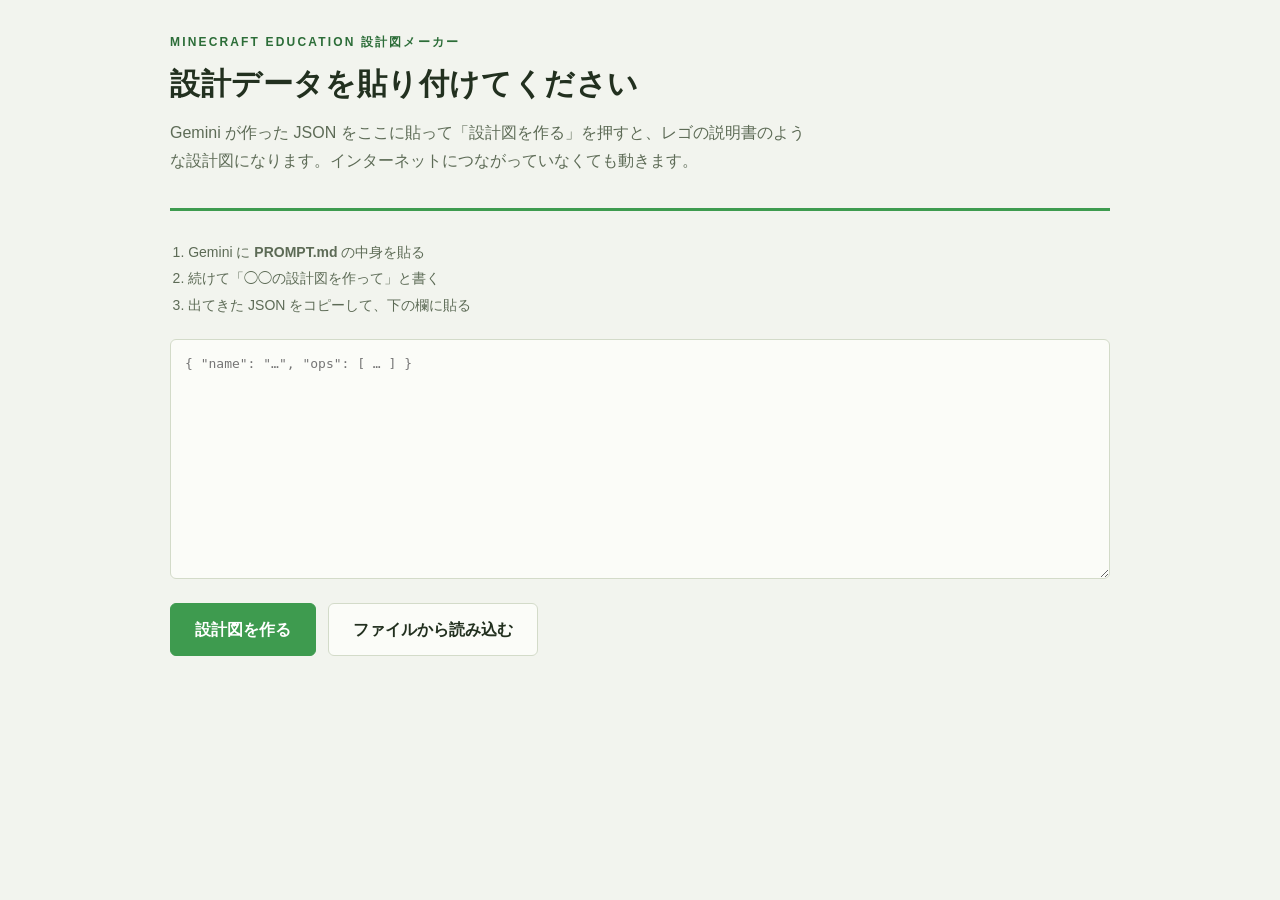
<file: minecraft_education/gemini/viewer.html>
<!doctype html>
<html lang="ja">
<head>
<meta charset="utf-8">
<meta name="viewport" content="width=device-width, initial-scale=1">
<title>マイクラ設計図メーカー</title>
</head>
<body>

<!-- ============================================================
     ▼▼▼ ここだけ書き換える ▼▼▼
     Gemini が作った設計データ（JSON）を、下の { } の中に貼り付けます。
     null のままでも大丈夫です。その場合は画面の貼り付け欄が使えます。
     ============================================================ -->
<script>
var DESIGN = null;
</script>
<!-- ▲▲▲ 書き換えるのはここまで ▲▲▲ -->


<!-- ============================================================
     ここから下は設計図を描くプログラムです。さわらないでください。
     ============================================================ -->
<script>
/* ===========================================================================
 * マイクラ設計図レンダラ (JavaScript版) — Gemini プロンプト同梱用テンプレート
 *
 * このファイルは blueprint/palette.py + model.py + render.py の完全な移植。
 * Gemini は「このコードを一字一句そのままコピー」し、DESIGN（設計データ）だけを書く。
 * 図の正しさ・見た目・検品はすべてこの決定的コードが保証する。
 *
 * 使い方（HTML内）:
 *   <script> ...このファイルの中身... <\/script>
 *   <script>
 *     const DESIGN = { name:"...", description:"...", ops:[...], notes:[...],
 *                      layer_notes:{ } };
 *     MinecraftBlueprint.mount(DESIGN);
 *   <\/script>
 *
 * 座標: x=西→東, z=北→南(図では上が北), y=段(0が最下段)
 * =========================================================================== */
(function (global) {
  "use strict";

  /* ------------------------------------------------------------------ palette
   * palette.py の BLOCKS と完全に同じ（色・記号・日本語名・Bedrock ID・MakeCode名）
   */
  var BLOCKS = {
    grass: { name_ja: "草ブロック", bedrock_id: "grass_block", makecode: "GRASS", color: "#6FA83C", symbol: "草", side_color: "#8A5A33" },
    dirt: { name_ja: "土", bedrock_id: "dirt", makecode: "DIRT", color: "#8A5A33", symbol: "土" },
    stone: { name_ja: "石", bedrock_id: "stone", makecode: "STONE", color: "#8F8F8F", symbol: "石" },
    cobblestone: { name_ja: "丸石", bedrock_id: "cobblestone", makecode: "COBBLESTONE", color: "#767B76", symbol: "丸" },
    stone_bricks: { name_ja: "石レンガ", bedrock_id: "stone_bricks", makecode: "STONE_BRICKS", color: "#A2A6A2", symbol: "煉" },
    oak_planks: { name_ja: "オークの板材", bedrock_id: "oak_planks", makecode: "PLANKS_OAK", color: "#BC9458", symbol: "板", flammable: true },
    spruce_planks: { name_ja: "トウヒの板材", bedrock_id: "spruce_planks", makecode: "PLANKS_SPRUCE", color: "#7A5732", symbol: "ト", flammable: true },
    oak_log: { name_ja: "オークの原木", bedrock_id: "oak_log", makecode: "LOG_OAK", color: "#B0895A", symbol: "原", flammable: true, side_color: "#66492A" },
    glass: { name_ja: "ガラス", bedrock_id: "glass", makecode: "GLASS", color: "#C4E4EA", symbol: "ガ", transparent: true },
    brick: { name_ja: "レンガ", bedrock_id: "brick_block", makecode: "BRICKS", color: "#9E4F3B", symbol: "赤" },
    sandstone: { name_ja: "砂岩", bedrock_id: "sandstone", makecode: "SANDSTONE", color: "#DECFA0", symbol: "砂" },
    quartz: { name_ja: "クォーツブロック", bedrock_id: "quartz_block", makecode: "BLOCK_OF_QUARTZ", color: "#EDE8E0", symbol: "白" },
    wool_white: { name_ja: "白の羊毛", bedrock_id: "white_wool", makecode: "WOOL", color: "#F2F2F2", symbol: "毛", flammable: true },
    wool_red: { name_ja: "赤の羊毛", bedrock_id: "red_wool", makecode: "RED_WOOL", color: "#C43B3B", symbol: "紅", flammable: true },
    wool_blue: { name_ja: "青の羊毛", bedrock_id: "blue_wool", makecode: "BLUE_WOOL", color: "#3B58C4", symbol: "青", flammable: true },
    glowstone: { name_ja: "グロウストーン", bedrock_id: "glowstone", makecode: "GLOWSTONE", color: "#F2D06B", symbol: "光" },
    mossy_stone_bricks: { name_ja: "苔むした石レンガ", bedrock_id: "mossy_stone_bricks", makecode: "MOSSY_STONE_BRICKS", color: "#7B8F6B", symbol: "苔" },
    chiseled_stone_bricks: { name_ja: "模様入りの石レンガ", bedrock_id: "chiseled_stone_bricks", makecode: "CHISELED_STONE_BRICKS", color: "#ABAFAB", symbol: "彫" },
    lava: { name_ja: "溶岩", bedrock_id: "lava", makecode: "LAVA", color: "#F26B1D", symbol: "溶", transparent: true },
    water: { name_ja: "水", bedrock_id: "water", makecode: "WATER", color: "#3E68C4", symbol: "水", transparent: true },
    oak_stairs: { name_ja: "オークの階段", bedrock_id: "oak_stairs", makecode: "OAK_WOOD_STAIRS", color: "#B08A50", symbol: "階", transparent: true, orientable: true, shape: "stairs", flammable: true },
    stone_brick_stairs: { name_ja: "石レンガの階段", bedrock_id: "stone_brick_stairs", makecode: "STONE_BRICK_STAIRS", color: "#9A9E9A", symbol: "段", transparent: true, orientable: true, shape: "stairs" },
    cobblestone_stairs: { name_ja: "丸石の階段", bedrock_id: "stone_stairs", makecode: "COBBLESTONE_STAIRS", color: "#6E736E", symbol: "坂", transparent: true, orientable: true, shape: "stairs" },
    oak_slab: { name_ja: "オークのハーフブロック", bedrock_id: "oak_slab", makecode: "OAK_WOOD_SLAB", color: "#C69C60", symbol: "半", transparent: true, shape: "slab", flammable: true },
    stone_brick_slab: { name_ja: "石レンガのハーフブロック", bedrock_id: "stone_brick_slab", makecode: "STONE_SLAB", makecode_approx: true, color: "#ACB0AC", symbol: "平", transparent: true, shape: "slab" },
    oak_fence: { name_ja: "オークのフェンス", bedrock_id: "oak_fence", makecode: "OAK_FENCE", color: "#A17C46", symbol: "柵", transparent: true, shape: "thin", flammable: true },
    oak_fence_gate: { name_ja: "オークのフェンスゲート", bedrock_id: "fence_gate", makecode: "OAK_FENCE_GATE", color: "#B98E4F", symbol: "門", transparent: true, orientable: true, shape: "thin", marker: true, flammable: true },
    oak_trapdoor: { name_ja: "オークのトラップドア", bedrock_id: "trapdoor", makecode: "WOODEN_TRAPDOOR", color: "#A8813F", symbol: "蓋", transparent: true, orientable: true, shape: "thin", marker: true },
    iron_bars: { name_ja: "鉄格子", bedrock_id: "iron_bars", makecode: "IRON_BARS", color: "#8E9296", symbol: "格", transparent: true, shape: "thin" },
    glass_pane: { name_ja: "板ガラス", bedrock_id: "glass_pane", makecode: "GLASS_PANE", color: "#D4EAEF", symbol: "窓", transparent: true, shape: "thin" },
    cobblestone_wall: { name_ja: "丸石の塀", bedrock_id: "cobblestone_wall", makecode: "COBBLESTONE_WALL", color: "#6A6F6A", symbol: "塀", transparent: true, shape: "thin" },
    ladder: { name_ja: "はしご", bedrock_id: "ladder", makecode: "LADDER", color: "#9C7A45", symbol: "梯", transparent: true, orientable: true, shape: "thin", marker: true, updown: true },
    carpet_red: { name_ja: "赤いカーペット", bedrock_id: "red_carpet", makecode: "RED_CARPET", color: "#B03A3A", symbol: "絨", transparent: true, shape: "flat", flammable: true },
    lantern: { name_ja: "ランタン", bedrock_id: "lantern", makecode: "TORCH", makecode_approx: true, color: "#E8A93C", symbol: "提", transparent: true, shape: "thin", marker: true },
    sea_lantern: { name_ja: "シーランタン", bedrock_id: "sea_lantern", makecode: "SEA_LANTERN", color: "#B8D6CE", symbol: "海" },
    bookshelf: { name_ja: "本棚", bedrock_id: "bookshelf", makecode: "BOOKSHELF", color: "#8A6A3E", symbol: "本", flammable: true },
    crafting_table: { name_ja: "作業台", bedrock_id: "crafting_table", makecode: "CRAFTING_TABLE", color: "#8B6239", symbol: "作" },
    chest: { name_ja: "チェスト", bedrock_id: "chest", makecode: "CHEST", color: "#A57C3C", symbol: "箱", transparent: true, orientable: true, marker: true },
    oak_leaves: { name_ja: "オークの葉", bedrock_id: "oak_leaves", makecode: "LEAVES_OAK", color: "#4E8B3A", symbol: "葉", transparent: true, flammable: true },
    flower_poppy: { name_ja: "ポピー（赤い花）", bedrock_id: "poppy", makecode: "POPPY", color: "#CE4040", symbol: "花", transparent: true, shape: "flat", marker: true, flammable: true },
    flower_dandelion: { name_ja: "タンポポ（黄色い花）", bedrock_id: "dandelion", makecode: "YELLOW_FLOWER", color: "#E3C93F", symbol: "菊", transparent: true, shape: "flat", marker: true, flammable: true },
    wool_yellow: { name_ja: "黄色の羊毛", bedrock_id: "yellow_wool", makecode: "YELLOW_WOOL", color: "#D8C13A", symbol: "黄", flammable: true },
    wool_green: { name_ja: "緑の羊毛", bedrock_id: "green_wool", makecode: "GREEN_WOOL", color: "#4E7A32", symbol: "緑", flammable: true },
    wool_black: { name_ja: "黒の羊毛", bedrock_id: "black_wool", makecode: "BLACK_WOOL", color: "#2B2B2E", symbol: "黒", flammable: true },
    tnt: { name_ja: "TNT", bedrock_id: "tnt", makecode: "TNT", color: "#D9472B", symbol: "爆", flammable: true },
    redstone_block: { name_ja: "レッドストーンブロック", bedrock_id: "redstone_block", makecode: "REDSTONE_BLOCK", color: "#8E1616", symbol: "動", redstone: true },
    sticky_piston: { name_ja: "粘着ピストン", bedrock_id: "sticky_piston", makecode: "STICKY_PISTON", color: "#8AA05A", symbol: "押", orientable: true, marker: true, piston: true, redstone: true, updown: true },
    redstone_wire: { name_ja: "レッドストーンダスト", bedrock_id: "redstone_wire", makecode: "REDSTONE_WIRE", color: "#E03A2A", symbol: "線", marker: true, redstone: true },
    redstone_torch: { name_ja: "レッドストーントーチ", bedrock_id: "redstone_torch", makecode: "REDSTONE_TORCH", color: "#C22F1E", symbol: "信", marker: true, redstone: true },
    stone_pressure_plate: { name_ja: "石の感圧板", bedrock_id: "stone_pressure_plate", makecode: "STONE_PRESSURE_PLATE", color: "#B8B8B8", symbol: "踏", marker: true, redstone: true },
    lever: { name_ja: "レバー", bedrock_id: "lever", makecode: "LEVER", color: "#8B7355", symbol: "柄", marker: true, redstone: true },
    hopper: { name_ja: "ホッパー", bedrock_id: "hopper", makecode: "HOPPER", color: "#4A4E52", symbol: "漏", transparent: true, orientable: true, marker: true, redstone: true, updown: true },
    dispenser: { name_ja: "ディスペンサー（発射装置）", bedrock_id: "dispenser", makecode: "DISPENSER", color: "#6E6E6E", symbol: "発", orientable: true, marker: true, redstone: true, updown: true },
    dropper: { name_ja: "ドロッパー", bedrock_id: "dropper", makecode: "DROPPER", color: "#767676", symbol: "落", orientable: true, marker: true, redstone: true, updown: true },
    comparator: { name_ja: "レッドストーンコンパレーター", bedrock_id: "unpowered_comparator", makecode: "COMPARATOR", color: "#C9C4BE", symbol: "比", transparent: true, orientable: true, marker: true, redstone: true },
    repeater: { name_ja: "レッドストーンリピーター（反復装置）", bedrock_id: "unpowered_repeater", makecode: "REPEATER", color: "#B9B4AE", symbol: "反", transparent: true, orientable: true, marker: true, redstone: true },
    observer: { name_ja: "オブザーバー（観察者）", bedrock_id: "observer", makecode: "OBSERVER", color: "#5A5A5A", symbol: "観", orientable: true, marker: true, redstone: true, updown: true },
    sign: { name_ja: "看板", bedrock_id: "standing_sign", makecode: "OAK_SIGN", color: "#B08D55", symbol: "札", transparent: true, orientable: true, shape: "thin", marker: true },
    torch: { name_ja: "たいまつ", bedrock_id: "torch", makecode: "TORCH", color: "#F5A623", symbol: "灯", marker: true },
    door: { name_ja: "オークのドア", bedrock_id: "wooden_door", makecode: "OAK_DOOR", color: "#C98A3F", symbol: "戸", marker: true }
  };

  // パレット外キーが来ても描画は止めず、目立つ色で描いて検品で報告する。
  var UNKNOWN_BLOCK = {
    name_ja: "未定義ブロック", bedrock_id: "?", makecode: "?",
    color: "#FF00FF", symbol: "?", unknown: true
  };

  function block(key) {
    return Object.prototype.hasOwnProperty.call(BLOCKS, key) ? BLOCKS[key] : UNKNOWN_BLOCK;
  }

  function clamp(v) {
    v = Math.trunc(v);
    return Math.max(0, Math.min(255, v));
  }

  function hex2(v) {
    var s = v.toString(16);
    return s.length < 2 ? "0" + s : s;
  }

  /** 立体図の面の陰影用。factor >1 で明るく、<1 で暗く。 */
  function shade(hexColor, factor) {
    var h = hexColor.replace(/^#/, "");
    var r = parseInt(h.slice(0, 2), 16);
    var g = parseInt(h.slice(2, 4), 16);
    var b = parseInt(h.slice(4, 6), 16);
    return "#" + hex2(clamp(r * factor)) + hex2(clamp(g * factor)) + hex2(clamp(b * factor));
  }

  /* -------------------------------------------------------- number formatting
   * Python版と1文字たがわぬSVGを出すための数値整形。
   *  F()  … Python の float 表記（整数値でも "35.0"）
   *  I0() … Python の format(x, ".0f")（銀行家丸め＝偶数丸め）
   */
  function F(v) {
    return Number.isInteger(v) ? v.toFixed(1) : String(v);
  }

  /* N() … Python版 _n() と同じ。小数2桁に丸めて末尾の0を落とす。
   * 丸めないと -17.939999999999998 のような桁が出て、図は変わらないのに
   * HTMLだけ肥大する。 */
  function N(v) {
    var s = v.toFixed(2).replace(/0+$/, "").replace(/\.$/, "");
    return (s === "" || s === "-0") ? "0" : s;
  }

  function I0(v) {
    var f = Math.floor(v);
    var d = v - f;
    var r;
    if (d > 0.5) r = f + 1;
    else if (d < 0.5) r = f;
    else r = f % 2 === 0 ? f : f + 1;
    return String(r === 0 ? 0 : r);
  }

  /* -------------------------------------------------------------- voxel model
   * model.py の VoxelModel 移植。
   * ブロックの格納には Map を使う（Python の dict と同じく挿入順を保持し、
   * 既存キーの上書きでは位置が変わらない）。材料リストの同数タイの並び順や
   * 立体図の描画順がPython版と完全に一致する。
   */
  function key3(x, y, z) { return x + "," + y + "," + z; }

  function VoxelModel(name, description, notes) {
    this.name = name || "";
    this.description = description || "";
    this.notes = (notes || []).slice();
    this.layer_notes = {};      // y -> レイヤー図に添える注記
    this.blocks = new Map();    // "x,y,z" -> block key
    this.facing = new Map();    // "x,y,z" -> "north"/"south"/"east"/"west"
    this.unknownKeys = [];      // パレット外のキー（検品用）
  }

  VoxelModel.prototype.set = function (x, y, z, key, facing) {
    if (key === null || key === undefined || key === "air") {
      this.blocks.delete(key3(x, y, z));
      this.facing.delete(key3(x, y, z));
    } else {
      if (facing) this.facing.set(key3(x, y, z), facing);
      else this.facing.delete(key3(x, y, z));
      if (!Object.prototype.hasOwnProperty.call(BLOCKS, key) &&
          this.unknownKeys.indexOf(key) === -1) {
        this.unknownKeys.push(key);
      }
      this.blocks.set(key3(x, y, z), key);
    }
    return this;
  };

  VoxelModel.prototype.get = function (x, y, z) {
    return this.blocks.get(key3(x, y, z));
  };

  VoxelModel.prototype.has = function (x, y, z) {
    return this.blocks.has(key3(x, y, z));
  };

  /** 直方体を埋める（両端含む）。 */
  VoxelModel.prototype.fill = function (x1, y1, z1, x2, y2, z2, key, facing) {
    for (var x = Math.min(x1, x2); x <= Math.max(x1, x2); x++) {
      for (var y = Math.min(y1, y2); y <= Math.max(y1, y2); y++) {
        for (var z = Math.min(z1, z2); z <= Math.max(z1, z2); z++) {
          this.set(x, y, z, key, facing);
        }
      }
    }
    return this;
  };

  /** 外周の壁だけの直方体（床・天井は作らない）。 */
  VoxelModel.prototype.hollow_box = function (x1, y1, z1, x2, y2, z2, key) {
    for (var x = Math.min(x1, x2); x <= Math.max(x1, x2); x++) {
      for (var y = Math.min(y1, y2); y <= Math.max(y1, y2); y++) {
        for (var z = Math.min(z1, z2); z <= Math.max(z1, z2); z++) {
          if (x === x1 || x === x2 || z === z1 || z === z2) this.set(x, y, z, key);
        }
      }
    }
    return this;
  };

  VoxelModel.prototype.entries = function () {
    var out = [];
    this.blocks.forEach(function (k, ks) {
      var p = ks.split(",");
      out.push([+p[0], +p[1], +p[2], k]);
    });
    return out;
  };

  VoxelModel.prototype.bounds = function () {
    if (this.blocks.size === 0) return [0, 0, 0, 0, 0, 0];
    var minx = Infinity, miny = Infinity, minz = Infinity;
    var maxx = -Infinity, maxy = -Infinity, maxz = -Infinity;
    this.blocks.forEach(function (_k, ks) {
      var p = ks.split(","), x = +p[0], y = +p[1], z = +p[2];
      if (x < minx) minx = x; if (x > maxx) maxx = x;
      if (y < miny) miny = y; if (y > maxy) maxy = y;
      if (z < minz) minz = z; if (z > maxz) maxz = z;
    });
    return [minx, miny, minz, maxx, maxy, maxz];
  };

  VoxelModel.prototype.size = function () {
    var b = this.bounds();
    return [b[3] - b[0] + 1, b[4] - b[1] + 1, b[5] - b[2] + 1];
  };

  /** 最小座標が(0,0,0)になるよう平行移動する。 */
  VoxelModel.prototype.normalize = function () {
    var b = this.bounds();
    var x1 = b[0], y1 = b[1], z1 = b[2];
    var moved = new Map();
    this.blocks.forEach(function (k, ks) {
      var p = ks.split(",");
      moved.set(key3(+p[0] - x1, +p[1] - y1, +p[2] - z1), k);
    });
    this.blocks = moved;
    var movedF = new Map();
    this.facing.forEach(function (f, ks) {
      var q = ks.split(",");
      movedF.set(key3(+q[0] - x1, +q[1] - y1, +q[2] - z1), f);
    });
    this.facing = movedF;
    var ln = {};
    var any = false;
    for (var y in this.layer_notes) {
      if (Object.prototype.hasOwnProperty.call(this.layer_notes, y)) {
        ln[+y - y1] = this.layer_notes[y];
        any = true;
      }
    }
    if (any) this.layer_notes = ln;
    this.shift = [x1, y1, z1];   // 何マス動かしたか（検品の説明に使う）
    return this;
  };

  /** y昇順に [y, Map("x,z" -> key)] を返す。 */
  VoxelModel.prototype.layers = function () {
    var b = this.bounds();
    var y1 = b[1], y2 = b[4];
    var byY = new Map();
    for (var y = y1; y <= y2; y++) byY.set(y, new Map());
    this.blocks.forEach(function (k, ks) {
      var p = ks.split(",");
      byY.get(+p[1]).set(p[0] + "," + p[2], k);
    });
    var out = [];
    for (var yy = y1; yy <= y2; yy++) out.push([yy, byY.get(yy)]);
    return out;
  };

  /** ブロック種別ごとの総数（多い順・同数は初出順）。 */
  VoxelModel.prototype.counts = function () {
    var c = new Map();
    this.blocks.forEach(function (k) { c.set(k, (c.get(k) || 0) + 1); });
    var arr = [];
    c.forEach(function (n, k) { arr.push([k, n]); });
    arr.sort(function (a, b) { return b[1] - a[1]; });   // 安定ソート
    return arr;
  };

  /* --------------------------------------------------------------- build model
   * 設計データオブジェクト → VoxelModel
   *   ops:    [{op:"fill"|"box"|"set"|"clear", ...}]  ← 推奨。上から順に適用。
   *   blocks: [[x,y,z,"key"], ...]                    ← 展開済みの直接指定も可
   */
  function buildModel(design) {
    var m = new VoxelModel(design.name, design.description, design.notes);
    m.layer_notes = Object.assign({}, design.layer_notes || {});
    var ops = design.ops || [];
    for (var i = 0; i < ops.length; i++) {
      var o = ops[i];
      var k = o.block !== undefined ? o.block : o.key;
      var t = (o.op || "").toLowerCase();
      if (t === "fill") m.fill(o.x1, o.y1, o.z1, o.x2, o.y2, o.z2, k, o.facing);
      else if (t === "box" || t === "hollow_box") m.hollow_box(o.x1, o.y1, o.z1, o.x2, o.y2, o.z2, k);
      else if (t === "set") m.set(o.x, o.y, o.z, k, o.facing);
      else if (t === "clear" || t === "air") m.set(o.x, o.y, o.z, null);
      else { m.badOps = m.badOps || []; m.badOps.push(o.op); }
    }
    var bl = design.blocks || [];
    for (var j = 0; j < bl.length; j++) {
      m.set(bl[j][0], bl[j][1], bl[j][2], bl[j][3]);
    }
    return m;
  }

  /* ------------------------------------------------------------------ utilities
   * render.py の _rel_luminance / _text_color_for と同じ
   */
  function relLuminance(hexColor) {
    var h = hexColor.replace(/^#/, "");
    var lin = [];
    for (var i = 0; i < 6; i += 2) {
      var c = parseInt(h.slice(i, i + 2), 16) / 255;
      lin.push(c <= 0.04045 ? c / 12.92 : Math.pow((c + 0.055) / 1.055, 2.4));
    }
    return 0.2126 * lin[0] + 0.7152 * lin[1] + 0.0722 * lin[2];
  }

  function textColorFor(hexColor) {
    var bg = relLuminance(hexColor);
    var best = "#20291d", bestRatio = 0;
    var cands = ["#20291d", "#f4f7f0"];
    for (var i = 0; i < cands.length; i++) {
      var fg = relLuminance(cands[i]);
      var lo = Math.min(bg, fg), hi = Math.max(bg, fg);
      var ratio = (hi + 0.05) / (lo + 0.05);
      if (ratio > bestRatio) { best = cands[i]; bestRatio = ratio; }
    }
    return best;
  }

  var CELL = 26;   // レイヤー図の1マスのピクセル数

  /* ------------------------------------------------------------------- iso view */
  function isOpaqueKey(k) {
    var b = block(k);
    return !(b.marker || b.transparent);
  }

  /* 立体図での [横の倍率, 高さの倍率, 下げ量]。Python版 _shape_scale と同じ。
   * 立方体でないブロックを立方体として描くと、細部が伝わらない。 */
  function shapeScale(b) {
    var shape = b.shape;
    if (shape === "slab") return [1.0, 0.5, 0.5];
    if (shape === "flat") return [0.9, 0.15, 0.85];
    if (shape === "thin") return [0.4, 1.0, 0.0];
    if (shape === "stairs") return [1.0, 0.9, 0.1];
    if (b.marker) return [0.62, 0.62, 0.0];
    return [1.0, 1.0, 0.0];
  }

  /* マスの中に向きの三角形を描く。Python版 _facing_arrow と同じ。
   * 階段は向きが分からないと作れないので、図の上で必ず読めるようにする。 */
  function facingArrow(px, py, facing, color) {
    return facingArrowAt(px, py, CELL, facing, color);
  }

  function facingArrowAt(px, py, cell, facing, color) {
    var cx = px + cell / 2, cy = py + cell / 2;
    var r = cell * 0.146, d = cell / 2 - 1.6;
    if (facing === "down" || facing === "up") {
      // 上下向きは矢印だと南北と見分けがつかないので隅に文字で出す
      var g = facing === "down" ? "下" : "上";
      return '<text x="' + N(px + cell * 0.2) + '" y="' + N(py + cell * 0.33) + '" ' +
        'class="updown" fill="' + color + '">' + g + "</text>";
    }
    var tri = {
      north: [[cx, cy - d], [cx - r, cy - d + r], [cx + r, cy - d + r]],
      south: [[cx, cy + d], [cx - r, cy + d - r], [cx + r, cy + d - r]],
      west: [[cx - d, cy], [cx - d + r, cy - r], [cx - d + r, cy + r]],
      east: [[cx + d, cy], [cx + d - r, cy - r], [cx + d - r, cy + r]]
    }[facing];
    if (!tri) return "";
    var pts = tri.map(function (t) { return N(t[0]) + "," + N(t[1]); }).join(" ");
    return '<polygon points="' + pts + '" class="dir" fill="' + color + '"/>';
  }

  var TEXTURES = {
    "noise": [[1,2,3,3,0.86], [9,1,4,3,1.1], [4,7,5,4,0.9], [11,9,3,4,1.08], [2,12,4,3,1.04]],
    "planks": [[0,0,16,1,0.78], [0,5,16,1,0.78], [0,10,16,1,0.78], [0,15,16,1,0.78], [6,1,1,4,0.88], [11,6,1,4,0.88], [3,11,1,4,0.88]],
    "bricks": [[0,0,16,1,0.76], [0,8,16,1,0.76], [7,1,1,7,0.8], [0,9,1,7,0.8], [15,9,1,7,0.8]],
    "glass": [[0,0,16,1,0.72], [0,15,16,1,0.72], [0,0,1,16,0.72], [15,0,1,16,0.72], [3,3,3,3,1.25], [8,9,2,2,1.15]],
    "leaves": [[1,1,3,3,0.84], [6,2,4,3,1.14], [11,5,4,4,0.86], [2,8,4,4,1.1], [8,11,5,4,0.84], [13,12,2,3,1.06]],
    "log": [[2,0,1,16,0.84], [6,0,2,16,0.92], [11,0,1,16,0.84], [14,0,1,16,0.94]],
    "wool": [[2,3,2,2,0.94], [9,6,3,2,1.06], [5,11,3,2,0.95], [12,12,2,2,1.04]],
    "liquid": [[0,2,9,3,1.14], [7,7,9,3,0.88], [1,11,8,3,1.1]],
    "smooth": [[0,0,16,1,0.95], [0,0,1,16,0.95]],
    "grass": { top: [[1,2,3,3,0.9], [9,1,4,3,1.1], [4,7,5,4,0.94], [11,9,3,4,1.07], [2,12,4,3,1.03]], side: [[0,0,16,3,1.0], [0,3,16,1,0.86], [2,5,3,3,0.9], [9,7,4,3,1.08], [5,11,4,3,0.92]] },
    "trapdoor": [[0,0,16,1,0.7], [0,15,16,1,0.7], [0,5,16,1,0.74], [0,10,16,1,0.74], [1,1,2,14,0.66], [13,1,2,14,0.66], [2,2,1,1,1.25], [13,12,1,1,1.25]],
    "door_tex": [[0,0,1,16,0.72], [15,0,1,16,0.72], [0,0,16,1,0.72], [7,0,1,16,0.8], [12,7,2,2,1.3]],
    "crafting": [[0,0,16,1,0.74], [0,15,16,1,0.74], [0,7,16,1,0.78], [7,0,1,16,0.78], [2,2,3,3,1.15], [10,10,3,3,0.88]],
    "books": [[0,0,16,3,0.8], [0,13,16,3,0.8], [1,4,2,8,1.3], [4,4,1,8,0.72], [6,4,2,8,1.12], [9,4,1,8,0.78], [11,4,2,8,1.24], [14,4,1,8,0.84]],
    "chest_tex": [[0,0,16,1,0.72], [0,15,16,1,0.72], [0,5,16,2,0.7], [7,5,3,4,0.55], [8,6,1,2,1.4]],
    "hopper_tex": [[0,0,16,3,1.25], [0,3,16,1,0.7], [3,5,10,9,0.72], [5,7,6,5,0.6]],
    "piston_tex": [[0,0,16,1,0.72], [0,15,16,1,0.72], [0,0,1,16,0.72], [15,0,1,16,0.72], [2,2,12,12,1.15], [3,3,10,2,0.85], [3,11,10,2,0.85]],
    "glow": [[2,2,4,4,1.2], [9,1,5,5,1.12], [1,9,5,5,1.15], [8,8,6,6,1.22], [6,6,3,3,0.88]],
    "sandy": [[0,0,16,1,0.82], [0,4,16,1,0.88], [0,9,16,1,0.86], [0,14,16,1,0.88], [3,1,4,2,1.06], [9,10,5,3,1.05]],
    "tnt_tex": [[0,4,16,4,1.45], [0,3,16,1,0.7], [0,8,16,1,0.7], [5,5,6,2,0.35], [0,0,16,1,0.8], [0,15,16,1,0.8]],
    "cage": [[0,0,16,2,0.7], [0,14,16,2,0.7], [3,2,10,12,1.3], [5,4,6,8,1.45], [7,0,2,3,0.75]],
    "redstone_ore": [[1,1,3,3,1.3], [7,2,4,3,0.8], [11,6,4,4,1.25], [2,7,4,4,0.82], [6,11,5,4,1.28], [12,12,3,3,0.84]],
    "device": [[0,0,16,1,0.8], [0,15,16,1,0.8], [0,0,1,16,0.8], [15,0,1,16,0.8], [5,5,6,6,0.86], [6,6,4,4,1.1]]
  };
  var TEX_OF = { "grass": "grass", "dirt": "noise", "stone": "noise", "cobblestone": "noise", "cobblestone_stairs": "noise", "cobblestone_wall": "noise", "sandstone": "sandy", "stone_bricks": "bricks", "mossy_stone_bricks": "bricks", "chiseled_stone_bricks": "bricks", "brick": "bricks", "stone_brick_stairs": "bricks", "stone_brick_slab": "bricks", "oak_planks": "planks", "spruce_planks": "planks", "oak_stairs": "planks", "oak_slab": "planks", "oak_fence": "planks", "oak_fence_gate": "planks", "oak_trapdoor": "trapdoor", "bookshelf": "books", "crafting_table": "crafting", "sign": "planks", "ladder": "planks", "chest": "chest_tex", "door": "door_tex", "oak_log": "log", "glass": "glass", "glass_pane": "glass", "iron_bars": "glass", "oak_leaves": "leaves", "wool_white": "wool", "wool_red": "wool", "wool_blue": "wool", "wool_yellow": "wool", "wool_green": "wool", "wool_black": "wool", "carpet_red": "wool", "lava": "liquid", "water": "liquid", "hopper": "hopper_tex", "dispenser": "device", "dropper": "device", "observer": "device", "sticky_piston": "piston_tex", "comparator": "device", "repeater": "device", "tnt": "tnt_tex", "redstone_block": "redstone_ore", "glowstone": "glow", "sea_lantern": "glow", "quartz": "smooth", "lantern": "cage" };

  /* 立体図のテクスチャ。単色の立方体だと積み木にしか見えないので、
   * 16×16の升目の模様を<pattern>にして面ごとに敷く。
   * パターンはブロックの種類×3面ぶんだけなので、ブロックが増えても図形は増えない。 */
  var FACE_MATRIX = {
    t: [13 / 16, 6.5 / 16, -13 / 16, 6.5 / 16],
    l: [-13 / 16, 6.5 / 16, 0, 13 / 16],
    r: [13 / 16, 6.5 / 16, 0, 13 / 16]
  };
  var FACE_SHADE = { t: 1.14, l: 0.68, r: 0.88 };

  function texName(key) {
    return Object.prototype.hasOwnProperty.call(TEX_OF, key) ? TEX_OF[key] : "smooth";
  }

  function texSpec(key, face) {
    var t = TEXTURES[texName(key)];
    if (!Array.isArray(t)) return face === "t" ? t.top : t.side;
    return t;
  }

  function texBase(key, face) {
    var b = block(key);
    var color = b.color;
    if (face !== "t" && b.side_color) color = b.side_color;
    return shade(color, FACE_SHADE[face]);
  }

  function texDefs(keys) {
    var out = [];
    keys.forEach(function (key) {
      ["t", "l", "r"].forEach(function (face) {
        var mat = FACE_MATRIX[face];
        var spec = texSpec(key, face);
        var base = texBase(key, face);
        var rects = spec.map(function (r) {
          return '<rect x="' + r[0] + '" y="' + r[1] + '" width="' + r[2] +
            '" height="' + r[3] + '" fill="' + shade(base, r[4]) + '"/>';
        }).join("");
        out.push('<pattern id="t' + face + "_" + key + '" width="16" height="16" ' +
          'patternUnits="userSpaceOnUse" ' +
          'patternTransform="matrix(' + N(mat[0]) + "," + N(mat[1]) + "," +
          N(mat[2]) + "," + N(mat[3]) + ',0,0)">' +
          '<rect width="16" height="16" fill="' + base + '"/>' + rects + "</pattern>");
      });
    });
    return "<defs>" + out.join("") + "</defs>";
  }

  /* レッドストーンダストが「つながる」相手。Python版 _RS_CONNECT / _dust_links と同じ。
   * ダストを赤い板で描くだけだと配線が追えないので、
   * つながっている向きへ腕を伸ばして描く（Minecraftと同じ考え方）。 */
  var RS_CONNECT = ["redstone_wire", "redstone_torch", "repeater", "comparator",
    "lever", "sticky_piston", "dispenser", "dropper", "observer",
    "redstone_block", "stone_pressure_plate"];

  function dustLinks(cells, pos) {
    var DV = { north: [0, 0, -1], south: [0, 0, 1], east: [1, 0, 0], west: [-1, 0, 0] };
    var x = pos[0], y = pos[1], z = pos[2];
    var links = {};
    var up0 = cells.get(key3(x, y + 1, z));
    var aboveOpen = !(up0 !== undefined && up0 !== null && isOpaqueKey(up0));
    ["north", "south", "east", "west"].forEach(function (name) {
      var d = DV[name];
      var nk = cells.get(key3(x + d[0], y, z + d[2]));
      if (nk !== undefined && nk !== null && RS_CONNECT.indexOf(nk) !== -1) {
        links[name] = "flat";
        return;
      }
      if (aboveOpen && cells.get(key3(x + d[0], y + 1, z + d[2])) === "redstone_wire") {
        links[name] = "up";
        return;
      }
      if (cells.get(key3(x + d[0], y - 1, z + d[2])) === "redstone_wire" &&
          !(nk !== undefined && nk !== null && isOpaqueKey(nk))) {
        links[name] = "down";
      }
    });
    return links;
  }

  function dustParts(links) {
    var DV = { north: [0, 0, -1], south: [0, 0, 1], east: [1, 0, 0], west: [-1, 0, 0] };
    var names = Object.keys(links);
    if (!names.length) return [[0, 0, 0.22, 0.22, 0.0625, 0.0625]];
    var parts = [[0, 0, 0.16, 0.16, 0.0625, 0.0625]];
    ["north", "south", "east", "west"].forEach(function (name) {
      if (!Object.prototype.hasOwnProperty.call(links, name)) return;
      var d = DV[name];
      if (d[0]) parts.push([d[0] * 0.33, 0, 0.17, 0.11, 0.0625, 0.0625]);
      else parts.push([0, d[2] * 0.33, 0.11, 0.17, 0.0625, 0.0625]);
      if (links[name] !== "flat") {
        var h = links[name] === "up" ? 0.5 : 0.0625;
        if (d[0]) parts.push([d[0] * 0.47, 0, 0.05, 0.11, h + 0.0625, 0.0625]);
        else parts.push([0, d[2] * 0.47, 0.11, 0.05, h + 0.0625, 0.0625]);
      }
    });
    return parts;
  }

  /* 上から見た図に、ダストのつながり方を線で描く。Python版 _dust_wire_svg と同じ。 */
  function dustWireSvg(px, py, cell, links) {
    var DV = { north: [0, 0, -1], south: [0, 0, 1], east: [1, 0, 0], west: [-1, 0, 0] };
    var cx = px + cell / 2, cy = py + cell / 2;
    var w = cell * 0.17;
    var out = ['<rect x="' + N(cx - w * 0.9) + '" y="' + N(cy - w * 0.9) +
      '" width="' + N(w * 1.8) + '" height="' + N(w * 1.8) + '" class="wire"/>'];
    Object.keys(links).forEach(function (name) {
      var kind = links[name], d = DV[name];
      if (d[0]) {
        var x0 = d[0] > 0 ? cx : px;
        out.push('<rect x="' + N(x0) + '" y="' + N(cy - w / 2) + '" width="' +
          N(cell / 2) + '" height="' + N(w) + '" class="wire"/>');
      } else {
        var y0 = d[2] > 0 ? cy : py;
        out.push('<rect x="' + N(cx - w / 2) + '" y="' + N(y0) + '" width="' +
          N(w) + '" height="' + N(cell / 2) + '" class="wire"/>');
      }
      if (kind !== "flat") {
        var g = kind === "up" ? "上" : "下";
        out.push('<text x="' + N(cx + d[0] * cell * 0.34) + '" y="' +
          N(cy + d[2] * cell * 0.34 + cell * 0.1) + '" class="wireup">' + g + "</text>");
      }
    });
    return out.join("");
  }

  /* 立体図での「そのブロックの形」を箱のリストで返す。Python版 _iso_parts と同じ。
   * 各要素は [ずれx, ずれz, 半分の幅x, 半分の幅z, 上面の高さ, 箱の高さ]（マス単位）。
   * レッドストーン部品を小さな立方体で描くとMinecraftと別物になるので、
   * ダスト=床の線 / トーチ=棒＋先端 / リピーター=薄い板＋灯 / ホッパー=漏斗
   * のように実物の形で描く。 */
  function isoParts(key, b, facing, links) {
    var DV = { north: [0, 0, -1], south: [0, 0, 1], east: [1, 0, 0], west: [-1, 0, 0],
      down: [0, -1, 0], up: [0, 1, 0] };
    var d = (facing && DV[facing]) || [0, 0, 0];
    var shape = b.shape;

    if (key === "redstone_wire") return dustParts(links || {});
    if (key === "stone_pressure_plate") return [[0, 0, 0.44, 0.44, 0.0625, 0.0625]];
    if (key === "redstone_torch" || key === "torch") {
      return [[0, 0, 0.09, 0.09, 0.62, 0.62], [0, 0, 0.15, 0.15, 0.78, 0.16]];
    }
    if (key === "lever") {
      return [[0, 0, 0.19, 0.19, 0.19, 0.19], [0, 0, 0.07, 0.07, 0.56, 0.37]];
    }
    if (key === "comparator" || key === "repeater") {
      var ox = d[0] * 0.26, oz = d[2] * 0.26;
      return [[0, 0, 0.5, 0.5, 0.125, 0.125],
              [-ox, -oz, 0.06, 0.06, 0.34, 0.21],
              [ox * 0.6, oz * 0.6, 0.06, 0.06, 0.34, 0.21]];
    }
    if (key === "hopper") {
      return [[0, 0, 0.5, 0.5, 1.0, 0.375], [0, 0, 0.19, 0.19, 0.625, 0.3125]];
    }
    if (key === "lantern") return [[0, 0, 0.19, 0.19, 0.94, 0.38]];
    if (key === "flower_poppy" || key === "flower_dandelion") {
      return [[0, 0, 0.05, 0.05, 0.55, 0.55], [0, 0, 0.17, 0.17, 0.68, 0.16]];
    }
    if (key === "chest") return [[0, 0, 0.44, 0.44, 0.875, 0.875]];
    if (key === "ladder") {
      return d[0] ? [[d[0] * 0.44, 0, 0.06, 0.5, 1.0, 1.0]]
                  : [[0, d[2] * 0.44, 0.5, 0.06, 1.0, 1.0]];
    }
    if (key === "door") {
      return d[0] ? [[d[0] * 0.42, 0, 0.08, 0.5, 1.0, 1.0]]
                  : [[0, d[2] * 0.42, 0.5, 0.08, 1.0, 1.0]];
    }
    if (key === "oak_trapdoor") return [[0, 0, 0.5, 0.5, 0.19, 0.19]];
    if (key === "oak_fence_gate") {
      return d[0] ? [[0, 0, 0.09, 0.5, 1.0, 0.75]] : [[0, 0, 0.5, 0.09, 1.0, 0.75]];
    }
    if (key === "sign") {
      return [[0, 0, 0.06, 0.06, 0.5, 0.5], [0, 0, 0.44, 0.06, 1.0, 0.44]];
    }

    if (shape === "stairs" && facing) {
      return d[0]
        ? [[0, 0, 0.5, 0.5, 0.5, 0.5], [d[0] * 0.25, 0, 0.25, 0.5, 1.0, 0.5]]
        : [[0, 0, 0.5, 0.5, 0.5, 0.5], [0, d[2] * 0.25, 0.5, 0.25, 1.0, 0.5]];
    }
    if (shape === "slab") return [[0, 0, 0.5, 0.5, 0.5, 0.5]];
    if (shape === "flat") return [[0, 0, 0.5, 0.5, 0.0625, 0.0625]];
    if (shape === "thin") return [[0, 0, 0.12, 0.12, 1.0, 1.0]];
    if (shape === "stairs") return [[0, 0, 0.5, 0.5, 0.9, 0.9]];
    return [[0, 0, 0.5, 0.5, 1.0, 1.0]];
  }

  /* 立方体の一部を描く（階段のように箱を2つ重ねた形を作るため）。Python版 _iso_box と同じ。 */
  function isoBox(cx, cy, offx, offz, ax, az, topFrac, hgt, key) {
    var hw = 13, hh = 6.5, hz = 13;
    var b = block(key), c = b.color;
    var ccx = cx + (offx - offz) * hw;
    var ccy = cy + (1 - topFrac) * hz - hh + (offx + offz) * hh;
    var uxx = ax * hw, uxy = ax * hh;
    var uzx = -az * hw, uzy = az * hh;
    var bot = [ccx + uxx + uzx, ccy + uxy + uzy];
    var lft = [ccx - uxx + uzx, ccy - uxy + uzy];
    var top = [ccx - uxx - uzx, ccy - uxy - uzy];
    var rgt = [ccx + uxx - uzx, ccy + uxy - uzy];
    var h = hgt * hz;
    var stroke = shade(c, 0.5);
    var poly = function (pts, fill) {
      var d = pts.map(function (q) { return N(q[0]) + "," + N(q[1]); }).join(" ");
      return '<polygon points="' + d + '" fill="' + fill + '" ' +
        'stroke="' + stroke + '" stroke-width="0.5"/>';
    };
    // 箱の大きさに関わらずテクスチャを敷く。ハーフやトラップドアにも
    // 素材の質感が出る（単色だと板きれにしか見えない）
    var fl = "url(#tl_" + key + ")";
    var fr = "url(#tr_" + key + ")";
    var ft = "url(#tt_" + key + ")";
    return poly([lft, bot, [bot[0], bot[1] + h], [lft[0], lft[1] + h]], fl) +
      poly([rgt, bot, [bot[0], bot[1] + h], [rgt[0], rgt[1] + h]], fr) +
      poly([bot, lft, top, rgt], ft);
  }

  /* ブロックの集まりを立体図で描く。
   *   cells     … Map("x,y,z" -> block key)
   *   highlight … 全色で描く座標(Set)。null なら全部そのまま描く。
   *               指定した場合、それ以外は薄く描いて主役を目立たせる。 */
  function isoCellsSvg(cells, highlight, label, maxW, scale, facings) {
    maxW = maxW || 640;
    scale = scale || 1;
    facings = facings || new Map();
    var hw = 13, hh = 6.5, hz = 13;
    var ptsX = [], ptsY = [], cubes = [];
    var dirs6 = [[-1, 0, 0], [1, 0, 0], [0, -1, 0], [0, 1, 0], [0, 0, -1], [0, 0, 1]];
    cells.forEach(function (k, ks) {
      var q = ks.split(","), x = +q[0], y = +q[1], z = +q[2];
      var hidden = true;
      for (var i = 0; i < dirs6.length; i++) {
        var nk = key3(x + dirs6[i][0], y + dirs6[i][1], z + dirs6[i][2]);
        var nb = cells.get(nk);
        if (nb === undefined || !isOpaqueKey(nb)) { hidden = false; break; }
      }
      if (hidden) return;
      var cx = (x - z) * hw;
      var cy = (x + z) * hh - y * hz;
      cubes.push([x + z, y, cx, cy, k, highlight === null || highlight.has(ks), ks]);
      ptsX.push(cx - hw, cx + hw);
      ptsY.push(cy - 2 * hh, cy + hz);
    });
    if (cubes.length === 0) return "";
    var minX = Math.min.apply(null, ptsX), maxX = Math.max.apply(null, ptsX);
    var minY = Math.min.apply(null, ptsY), maxY = Math.max.apply(null, ptsY);
    var pad = 16;
    var vb = [minX - pad, minY - pad, (maxX - minX) + pad * 2, (maxY - minY) + pad * 2];
    cubes.sort(function (a, b) { return (a[0] - b[0]) || (a[1] - b[1]); });

    var faces = [];
    var DIRV3 = { north: [0, 0, -1], south: [0, 0, 1], east: [1, 0, 0], west: [-1, 0, 0],
      down: [0, -1, 0], up: [0, 1, 0] };
    for (var i2 = 0; i2 < cubes.length; i2++) {
      var cx2 = cubes[i2][2], cy2 = cubes[i2][3], k2 = cubes[i2][4];
      var b = block(k2);
      var lk = k2 === "redstone_wire" ? dustLinks(cells, cubes[i2][6].split(",").map(Number)) : null;
      var body = isoParts(k2, b, facings.get(cubes[i2][6]), lk).map(function (q) {
        return isoBox(cx2, cy2, q[0], q[1], q[2], q[3], q[4], q[5], k2);
      }).join("");
      faces.push(cubes[i2][5] ? body : '<g class="faint">' + body + "</g>");
    }
    var usedKeys = [];
    cubes.forEach(function (c3) { if (usedKeys.indexOf(c3[4]) === -1) usedKeys.push(c3[4]); });
    usedKeys.sort();
    return '<svg viewBox="' + I0(vb[0]) + " " + I0(vb[1]) + " " + I0(vb[2]) + " " + I0(vb[3]) + '" ' +
           'role="img" aria-label="' + label + '" ' +
           'style="max-width:' + I0(Math.min(maxW, vb[2] * scale)) + 'px">' +
           texDefs(usedKeys) + faces.join("") + "</svg>";
  }

  function isoSvg(model) {
    return isoCellsSvg(model.blocks, null, "完成イメージ", 640, 1, model.facing);
  }

  /* --------------------------------------------- redstone circuit detail
   * レッドストーン部品がある設計にだけ、回路だけを大きく描いた図を足す。
   * 回路は1マスのズレで動かなくなるので、全体図とは別に確認用の図が要る。 */
  var CELL_RS = 34;
  var RS_MARGIN = 2;
  var DIR_JA = { north: "北", south: "南", east: "東", west: "西",
    down: "下", up: "上" };

  function rsCells(model) {
    var out = [];
    model.blocks.forEach(function (k, ks) {
      if (block(k).redstone) {
        var q = ks.split(",").map(Number);
        out.push({ pos: q, key: k, ks: ks });
      }
    });
    return out;
  }

  function rsRole(key, facing) {
    var b = block(key);
    if (key === "redstone_torch") {
      return "真下のブロックの上に立てる（壁に横付けしない）。" +
        "その真下のブロックが動力を受けると消える＝スイッチが逆になる。" +
        "ふだんは真上のブロックを強く動力化している。";
    }
    if (key === "stone_pressure_plate") {
      return "踏むと真下のブロックを強く動力化する。" +
        "そのブロックにとなり合うレッドストーンダストへ動力が伝わる。";
    }
    if (b.piston) {
      if (!facing) return "向きが決まっていない。どちらへ押すか決めないと作れない。";
      return DIR_JA[facing] + "向き（図の矢印のとおり）。" +
        "前の1マスにあるブロックを、前の2マス目へ押し出す。" +
        "前の2マス目がふさがっていると伸びられないので必ず空けておく。" +
        "動力を受けているあいだ伸びたままになる。";
    }
    if (key === "hopper") {
      return "アイテムを吸い取り、向いている先（チェスト・ホッパー・ディスペンサー等）へ" +
        "流し込む。真上に落ちたアイテムも拾う。向きを間違えると流れが止まって" +
        "装置全体が動かなくなる。";
    }
    if (key === "dispenser") {
      return "動力を受けると中身を1つ発射する。向いている方向へ飛んでいく。" +
        "卵や矢を撃ち出すのに使う。";
    }
    if (key === "dropper") {
      return "動力を受けると中身を1つ、向いている先へ押し出す（飛ばさずに置く）。";
    }
    if (key === "comparator") {
      return "うしろにあるチェストやディスペンサーの「中身の量」を信号の強さにして出す。" +
        "中身が少ないと信号も弱い。真横にレッドストーンダストを置くと" +
        "止まってしまうので、横は必ず空けるか固いブロックにする。";
    }
    if (key === "repeater") {
      return "弱った信号を15の強さに戻して先へ送る。うしろから入れて前へ出す。" +
        "コンパレーターの弱い信号を遠くまで届かせるのに必要。";
    }
    if (key === "observer") {
      return "前のブロックが変化したときに、うしろ側から短い信号を出す。";
    }
    if (key === "redstone_wire") {
      return "となり合うダストへ信号を運ぶ（動力源から15マスまで）。" +
        "かならず下に支えのブロックが要る。位置は下の図で確かめる。";
    }
    if (key === "lever") return "手で入れ切りするスイッチ。取り付けた面のブロックを動力化する。";
    if (key === "redstone_block") return "置くだけで常にONの動力源。となりの部品をずっと動かし続ける。";
    return b.name_ja;
  }

  /* 回路だけの立体図に描くブロックを選ぶ。Python版 _rs_visual_cells と同じ。
   * 範囲をまるごと切り出すと床や壁にさえぎられて配線が見えないので、
   * 部品と、その働きに直接かかわるブロックだけを取り出す。 */
  function rsVisualCells(model, rs) {
    var DIRV2 = { north: [0, 0, -1], south: [0, 0, 1], east: [1, 0, 0], west: [-1, 0, 0],
      down: [0, -1, 0], up: [0, 1, 0] };
    var cells = new Map();
    rs.forEach(function (r) { cells.set(r.ks, r.key); });
    var extra = [];
    rs.forEach(function (r) {
      var x = r.pos[0], y = r.pos[1], z = r.pos[2];
      extra.push([x, y - 1, z]);
      if (r.key === "redstone_torch") extra.push([x, y + 1, z]);
      if (block(r.key).piston) {
        var f = model.facing.get(r.ks);
        if (f) {
          var d = DIRV2[f];
          extra.push([x + d[0], y + d[1], z + d[2]]);
          extra.push([x + d[0] * 2, y + d[1] * 2, z + d[2] * 2]);
        }
      }
    });
    extra.forEach(function (q) {
      var ks = key3(q[0], q[1], q[2]);
      if (!cells.has(ks)) {
        var k = model.get(q[0], q[1], q[2]);
        if (k !== null && k !== undefined) cells.set(ks, k);
      }
    });
    return cells;
  }

  function rsLayerSvg(model, y, rsSet, box) {
    var x1 = box[0], z1 = box[2], x2 = box[3], z2 = box[5];
    var cols = x2 - x1 + 1, rows = z2 - z1 + 1;
    var m = 26;
    var w = cols * CELL_RS + m + 2, h = rows * CELL_RS + m + 2;
    var grid = "", i, j;
    for (i = 0; i <= cols; i++) grid += "M" + (m + i * CELL_RS) + " " + m + "V" + (m + rows * CELL_RS);
    for (j = 0; j <= rows; j++) grid += "M" + m + " " + (m + j * CELL_RS) + "H" + (m + cols * CELL_RS);
    var out = ['<svg viewBox="0 0 ' + w + " " + h + '" role="img" aria-label="回路 ' + (y + 1) + '段目" ' +
      'style="width:' + w + 'px;max-width:100%">' +
      '<rect x="' + m + '" y="' + m + '" width="' + (cols * CELL_RS) + '" height="' + (rows * CELL_RS) + '" ' +
      'class="empty-bg"/><path class="grid" d="' + grid + '"/>'];
    for (i = 0; i < cols; i++) {
      out.push('<text x="' + F(m + i * CELL_RS + CELL_RS / 2) + '" y="' + (m - 9) + '" class="ax">' + (x1 + i) + "</text>");
    }
    for (j = 0; j < rows; j++) {
      out.push('<text x="' + (m - 9) + '" y="' + F(m + j * CELL_RS + CELL_RS / 2 + 4) + '" class="ax">' + (z1 + j) + "</text>");
    }
    for (j = 0; j < rows; j++) {
      for (i = 0; i < cols; i++) {
        var x = x1 + i, z = z1 + j;
        var key = model.get(x, y, z);
        if (!key) continue;
        var px = m + i * CELL_RS, py = m + j * CELL_RS;
        var b = block(key);
        var isRs = rsSet.has(key3(x, y, z));
        if (key === "redstone_wire") {
          out.push("<g" + (isRs ? "" : ' class="faint"') + '><rect x="' + px + '" y="' + py +
            '" width="' + CELL_RS + '" height="' + CELL_RS + '" class="wire-bg"/>' +
            dustWireSvg(px, py, CELL_RS, dustLinks(model.blocks, [x, y, z])) + "</g>");
        } else {
        out.push("<g" + (isRs ? "" : ' class="faint"') + '><rect x="' + px + '" y="' + py +
          '" width="' + CELL_RS + '" height="' + CELL_RS + '" ' +
          'fill="' + b.color + '" stroke="' + shade(b.color, 0.6) + '"/>' +
          '<text x="' + F(px + CELL_RS / 2) + '" y="' + F(py + CELL_RS / 2 + 6) + '" ' +
          'class="sym rs" fill="' + textColorFor(b.color) + '">' + b.symbol + "</text></g>");
        }
        if (isRs) {
          out.push('<rect x="' + F(px + 1.5) + '" y="' + F(py + 1.5) + '" width="' + (CELL_RS - 3) +
            '" height="' + (CELL_RS - 3) + '" class="rs-ring"/>');
        }
        var fc = model.facing.get(key3(x, y, z));
        if (fc) out.push(facingArrowAt(px, py, CELL_RS, fc, textColorFor(b.color)));
      }
    }
    out.push("</svg>");
    return out.join("");
  }

  function circuitSection(model) {
    var rs = rsCells(model);
    if (!rs.length) return "";
    var mb = model.bounds();
    var xs = rs.map(function (r) { return r.pos[0]; });
    var ys = rs.map(function (r) { return r.pos[1]; });
    var zs = rs.map(function (r) { return r.pos[2]; });
    var mn = function (a) { return Math.min.apply(null, a); };
    var mx = function (a) { return Math.max.apply(null, a); };
    var box = [
      Math.max(mb[0], mn(xs) - RS_MARGIN), Math.max(mb[1], mn(ys) - 1), Math.max(mb[2], mn(zs) - RS_MARGIN),
      Math.min(mb[3], mx(xs) + RS_MARGIN), Math.min(mb[4], mx(ys) + 1), Math.min(mb[5], mx(zs) + RS_MARGIN)
    ];
    var rsSet = new Set(rs.map(function (r) { return r.ks; }));

    var from = Math.max(box[1], mn(ys) - 1), to = Math.min(box[4], mx(ys) + 1);
    var cards = [], y;
    for (y = from; y <= to; y++) {
      var n = rs.filter(function (r) { return r.pos[1] === y; }).length;
      var head = n ? n + "個の部品" : "部品なし（支えの段）";
      cards.push('<div class="layer-card rs-card"><div class="layer-head">' +
        '<span class="layer-no">' + (y + 1) + '段目</span>' +
        '<span class="layer-count">' + head + "</span></div>" +
        '<div class="grid-wrap">' + rsLayerSvg(model, y, rsSet, box) + "</div></div>");
    }

    // 同じ種類・同じ向きはまとめて1行にする（ダストが何十行も並ぶのを防ぐ）
    var sorted = rs.slice().sort(function (a, c) {
      return (a.pos[1] - c.pos[1]) || (a.pos[2] - c.pos[2]) || (a.pos[0] - c.pos[0]);
    });
    var order = [], groups = {};
    sorted.forEach(function (r) {
      var f = model.facing.get(r.ks) || "";
      var g = r.key + "|" + f;
      if (!groups[g]) { groups[g] = { key: r.key, facing: f, poss: [] }; order.push(g); }
      groups[g].poss.push(r.pos);
    });
    var rows = order.map(function (g) {
      var G = groups[g], b = block(G.key), where;
      if (G.poss.length <= 6) {
        where = G.poss.map(function (q) {
          return (q[1] + 1) + "段目 x=" + q[0] + ", z=" + q[2];
        }).join("<br>");
      } else {
        var uy = [];
        G.poss.forEach(function (q) { if (uy.indexOf(q[1]) === -1) uy.push(q[1]); });
        uy.sort(function (a, c) { return a - c; });
        where = uy.map(function (v) { return (v + 1) + "段目"; }).join("<br>") +
          "<br>ぜんぶで" + G.poss.length + "個";
      }
      return '<tr><td class="n">' + where + "</td>" +
        '<td><span class="swatch" style="background:' + b.color + '"></span>' +
        "<b>" + esc(b.name_ja) + "</b>" +
        (G.facing ? "<b>（" + DIR_JA[G.facing] + "向き）</b>" : "") +
        " ×" + G.poss.length +
        '<div class="role">' + rsRole(G.key, G.facing) + "</div></td></tr>";
    });

    return '<h2>レッドストーン回路のくわしい図</h2>' +
      '<p class="hint">仕掛けの部分だけを切り出した図。全体の設計図とは別に、' +
      'ここで位置と向きを確かめてから作る。</p>' +
      '<div class="panel iso-panel rs-iso">' +
      isoCellsSvg(rsVisualCells(model, rs), rsSet, "回路だけの立体図", 560, 2, model.facing) +
      '<p class="cap">回路だけを立体で見たところ。色のついたものがレッドストーン部品、' +
      '薄いものは支えのブロックとピストンが押す先。</p></div>' +
      '<h3 class="rs-h3">部品と役割</h3>' +
      '<div class="panel"><table class="bom rs-list">' +
      '<tr><th>位置</th><th>部品と役割</th></tr>' + rows.join("") + "</table></div>" +
      '<h3 class="rs-h3">段ごとの位置（上から見た図）</h3>' +
      '<p class="hint">まわり' + RS_MARGIN + 'マスの支えのブロックも薄い色で描いてある。' +
      '回路は1マスのズレでも動かなくなるので、この図で1つずつ確かめる。</p>' +
      '<div class="layers rs-layers">' + cards.join("") + "</div>";
  }

  /* --------------------------------------------------------------------- layers */
  function layerSvg(model, y, layer, prevLayer, xRange, zRange) {
    var x1 = xRange[0], x2 = xRange[1];
    var z1 = zRange[0], z2 = zRange[1];
    var cols = x2 - x1 + 1;
    var rows = z2 - z1 + 1;
    var m = 22;   // 座標ラベル用マージン
    var w = cols * CELL + m + 2;
    var h = rows * CELL + m + 2;
    // 空きマスを1マスずつ<rect>で描くと、大きな設計図でHTMLが肥大する
    // （32×32×24段で空マスだけ2万個以上の図形になっていた）。
    // 背景1枚＋罫線1本のパスにまとめる。見た目は1マスずつ描いたときと同じ。
    var grid = "";
    for (var gi = 0; gi <= cols; gi++) {
      grid += "M" + (m + gi * CELL) + " " + m + "V" + (m + rows * CELL);
    }
    for (var gj = 0; gj <= rows; gj++) {
      grid += "M" + m + " " + (m + gj * CELL) + "H" + (m + cols * CELL);
    }
    var out = ['<svg viewBox="0 0 ' + w + " " + h + '" role="img" aria-label="' + (y + 1) + '段目" ' +
               'style="width:' + w + 'px;max-width:100%">' +
               '<rect x="' + m + '" y="' + m + '" width="' + (cols * CELL) + '" height="' + (rows * CELL) + '" ' +
               'class="empty-bg"/><path class="grid" d="' + grid + '"/>'];
    var i, j;
    // 座標ラベル
    for (i = 0; i < cols; i++) {
      out.push('<text x="' + F(m + i * CELL + CELL / 2) + '" y="' + (m - 8) + '" class="ax">' + (x1 + i) + "</text>");
    }
    for (j = 0; j < rows; j++) {
      out.push('<text x="' + (m - 8) + '" y="' + F(m + j * CELL + CELL / 2 + 4) + '" class="ax">' + (z1 + j) + "</text>");
    }
    // マス
    for (j = 0; j < rows; j++) {
      for (i = 0; i < cols; i++) {
        var x = x1 + i, z = z1 + j;
        var px = m + i * CELL, py = m + j * CELL;
        var key = layer.get(x + "," + z);
        if (key) {
          var b = block(key);
          if (key === "redstone_wire") {
            out.push('<rect x="' + px + '" y="' + py + '" width="' + CELL +
              '" height="' + CELL + '" class="wire-bg"/>' +
              dustWireSvg(px, py, CELL, dustLinks(model.blocks, [x, y, z])));
          } else {
          out.push('<rect x="' + px + '" y="' + py + '" width="' + CELL + '" height="' + CELL + '" ' +
                   'fill="' + b.color + '" stroke="' + shade(b.color, 0.6) + '"/>' +
                   '<text x="' + F(px + CELL / 2) + '" y="' + F(py + CELL / 2 + 5) + '" ' +
                   'class="sym" fill="' + textColorFor(b.color) + '">' + b.symbol + "</text>");
          }
          var fc = model.facing.get(key3(x, y, z));
          if (fc && key !== "redstone_wire") {
            out.push(facingArrow(px, py, fc, textColorFor(b.color)));
          }
        } else if (prevLayer && prevLayer.has(x + "," + z)) {
          // 下の段にブロックがある目印（位置合わせ用）。空きマス自体は
          // 上で敷いたパターンが担当するので、ここでは描かない
          out.push('<circle cx="' + F(px + CELL / 2) + '" cy="' + F(py + CELL / 2) + '" ' +
                   'r="2.2" class="ghost"/>');
        }
      }
    }
    out.push("</svg>");
    return out.join("");
  }

  /* ------------------------------------------------------------------------ css
   * render.py の CSS と完全に同じ token 構造（ライト / ダーク両対応）
   */
  var CSS = "\n" +
":root {\n" +
"  --ground: #f2f4ee; --panel: #fbfcf8; --ink: #22301f; --muted: #5d6b56;\n" +
"  --line: #d3dbc9; --accent: #3e9b4f; --accent-ink: #2c6d38;\n" +
"  --cell-empty: #eef1e8; --cell-line: #dde3d4; --ghost: #b9c3ad;\n" +
"}\n" +
"@media (prefers-color-scheme: dark) {\n" +
"  :root:not([data-theme=\"light\"]) {\n" +
"    --ground: #141811; --panel: #1c2317; --ink: #e7ede0; --muted: #9cab92;\n" +
"    --line: #37422e; --accent: #59b368; --accent-ink: #8ed49a;\n" +
"    --cell-empty: #222a1c; --cell-line: #333e29; --ghost: #55654a;\n" +
"  }\n" +
"}\n" +
":root[data-theme=\"dark\"] {\n" +
"  --ground: #141811; --panel: #1c2317; --ink: #e7ede0; --muted: #9cab92;\n" +
"  --line: #37422e; --accent: #59b368; --accent-ink: #8ed49a;\n" +
"  --cell-empty: #222a1c; --cell-line: #333e29; --ghost: #55654a;\n" +
"}\n" +
"* { box-sizing: border-box; }\n" +
"body {\n" +
"  margin: 0; background: var(--ground); color: var(--ink);\n" +
"  font-family: \"Hiragino Kaku Gothic ProN\", \"Hiragino Sans\", \"Noto Sans JP\",\n" +
"    \"Yu Gothic UI\", \"Meiryo\", sans-serif;\n" +
"  line-height: 1.7;\n" +
"}\n" +
"main { max-width: 980px; margin: 0 auto; padding: 32px 20px 72px; }\n" +
"header.hero { border-bottom: 3px solid var(--accent); padding-bottom: 20px; margin-bottom: 28px; }\n" +
".eyebrow {\n" +
"  font-size: 12px; letter-spacing: 0.18em; color: var(--accent-ink);\n" +
"  font-weight: 700; margin: 0 0 6px;\n" +
"}\n" +
"h1 { font-size: 30px; margin: 0 0 10px; letter-spacing: 0.02em; text-wrap: balance; }\n" +
".desc { color: var(--muted); margin: 0 0 14px; max-width: 40em; }\n" +
".stats { display: flex; flex-wrap: wrap; gap: 10px 26px; font-size: 14px; }\n" +
".stats b { font-variant-numeric: tabular-nums; font-size: 18px; }\n" +
".stats span { color: var(--muted); }\n" +
"h2 {\n" +
"  font-size: 20px; margin: 44px 0 4px; padding-left: 12px;\n" +
"  border-left: 5px solid var(--accent);\n" +
"}\n" +
".hint { color: var(--muted); font-size: 13.5px; margin: 0 0 16px; }\n" +
".panel {\n" +
"  background: var(--panel); border: 1px solid var(--line); border-radius: 6px;\n" +
"  padding: 18px; overflow-x: auto;\n" +
"}\n" +
".iso-panel { text-align: center; }\n" +
"table.bom { border-collapse: collapse; width: 100%; font-size: 14.5px; }\n" +
"table.bom th {\n" +
"  text-align: left; color: var(--muted); font-weight: 600; font-size: 12.5px;\n" +
"  letter-spacing: 0.08em; border-bottom: 2px solid var(--line); padding: 6px 10px;\n" +
"}\n" +
"table.bom td { border-bottom: 1px solid var(--line); padding: 7px 10px; }\n" +
"table.bom td.n { text-align: right; font-variant-numeric: tabular-nums; font-weight: 700; }\n" +
".swatch {\n" +
"  display: inline-block; width: 18px; height: 18px; border-radius: 3px;\n" +
"  vertical-align: -4px; margin-right: 8px; border: 1px solid rgb(0 0 0 / 25%);\n" +
"}\n" +
".layers { display: flex; flex-direction: column; gap: 26px; }\n" +
".layer-card { background: var(--panel); border: 1px solid var(--line); border-radius: 6px; padding: 16px 18px; }\n" +
".layer-head { display: flex; align-items: baseline; gap: 14px; flex-wrap: wrap; margin-bottom: 10px; }\n" +
".layer-no {\n" +
"  background: var(--accent); color: #fff; font-weight: 800; font-size: 15px;\n" +
"  border-radius: 4px; padding: 2px 12px; letter-spacing: 0.05em;\n" +
"}\n" +
".layer-count { color: var(--muted); font-size: 13.5px; }\n" +
".grid-wrap { overflow-x: auto; }\n" +
"svg text.ax {\n" +
"  font-family: ui-monospace, \"SF Mono\", Menlo, Consolas, monospace;\n" +
"  font-size: 9px; fill: var(--muted); text-anchor: middle;\n" +
"}\n" +
"svg text.sym { font-size: 12px; font-weight: 700; text-anchor: middle; }\n" +
"svg rect.empty { fill: var(--cell-empty); stroke: var(--cell-line); }\n" +
"svg rect.empty-bg { fill: var(--cell-empty); }\n" +
"svg path.grid { fill: none; stroke: var(--cell-line); stroke-width: 1; }\n" +
"svg polygon.dir { opacity: 0.85; }\n" +
"svg rect.wire-bg { fill: var(--cell-empty); stroke: var(--cell-line); }\n" +
"svg rect.wire { fill: #e03a2a; }\n" +
"svg text.wireup { font-size: 8.5px; font-weight: 800; fill: #7b1f17;\n" +
"  text-anchor: middle; }\n" +
"svg text.updown { font-size: 9.5px; font-weight: 800; text-anchor: middle;\n" +
"  opacity: 0.9; }\n" +
"svg g.faint { opacity: 0.28; }\n" +
"h3.rs-h3 { font-size: 15.5px; margin: 26px 0 6px; color: var(--accent-ink);\n" +
"  letter-spacing: 0.04em; }\n" +
".rs-iso .cap { color: var(--muted); font-size: 13px; margin: 10px 0 0; }\n" +
"svg rect.rs-ring { fill: none; stroke: var(--accent-ink); stroke-width: 2; rx: 2; }\n" +
"svg text.sym.rs { font-size: 15px; }\n" +
"table.bom.rs-list td.n { text-align: left; font-size: 12px; line-height: 1.45; white-space: nowrap; }\n" +
"table.bom.rs-list .role { color: var(--muted); font-size: 13px; margin-top: 3px; }\n" +
".rs-layers { margin-top: 18px; }\n" +
"svg circle.ghost { fill: var(--ghost); }\n" +
".compass { font-size: 12.5px; color: var(--muted); margin-top: 8px; }\n" +
".layer-note {\n" +
"  margin-top: 10px; padding: 10px 12px; border-radius: 5px; font-size: 13.5px;\n" +
"  background: color-mix(in srgb, var(--accent) 12%, var(--panel));\n" +
"  border: 1px solid var(--accent); color: var(--ink);\n" +
"}\n" +
".layer-note b { color: var(--accent-ink); }\n" +
"ol.notes { margin: 0; padding-left: 1.4em; }\n" +
"ol.notes li { margin: 6px 0; }\n" +
"footer { margin-top: 56px; color: var(--muted); font-size: 12.5px; border-top: 1px solid var(--line); padding-top: 14px; }\n";

  // 検品バナー専用CSS（Python版には無い追加分）
  var QC_CSS = "\n" +
".qc { border-radius: 6px; padding: 14px 16px; margin-bottom: 24px; font-size: 14px;\n" +
"  border: 2px solid var(--accent); background: color-mix(in srgb, var(--accent) 10%, var(--panel)); }\n" +
".qc.ng { border-color: #d98324; background: color-mix(in srgb, #d98324 12%, var(--panel)); }\n" +
".qc-title { font-weight: 800; font-size: 15.5px; margin: 0 0 2px; }\n" +
".qc-lead { color: var(--muted); font-size: 12.5px; margin: 0; }\n" +
".qc ol { margin: 10px 0 0; padding-left: 1.3em; }\n" +
".qc li { margin: 8px 0; }\n" +
".qc .tag { font-size: 11px; font-weight: 800; border-radius: 3px; padding: 1px 6px;\n" +
"  margin-right: 6px; background: #d94a3d; color: #fff; letter-spacing: 0.06em; }\n" +
".qc .tag.warn { background: #d98324; }\n" +
".qc .tag.info { background: #5d6b56; }\n" +
".qc .fix { display: block; color: var(--muted); font-size: 12.5px; margin-top: 2px; }\n";

  /* ------------------------------------------------------------------ validate
   * ページを開いた瞬間に自己検品する。model は normalize 済みを渡すこと。
   */
  /* 上限は実測に基づく。描画最適化後（空きマスの罫線を1本のパスに、
   * 完全に隠れたブロックを描画から省略）に測った値:
   *   32×32×24段  3,876個  HTML 1.6MB  ブラウザ表示 約2秒
   *   48×48×32段  8,132個  HTML 3.3MB  約4.7秒
   *   64×64×48段 15,940個  HTML 6.4MB  約8秒 ← ここを上限にする
   * hard = これを超えたら「大きすぎ」と警告する線。
   * soft = 超えると重くなり始める線（作れるが注意を促す）。 */
  var LIMITS = {
    maxDim: 64, maxLayers: 48, maxBlocks: 20000,
    softDim: 32, softLayers: 24, softBlocks: 4000
  };

  function esc(s) {
    return String(s).replace(/&/g, "&amp;").replace(/</g, "&lt;").replace(/>/g, "&gt;");
  }

  /** 注記テキストから座標表記を拾う。 [{axis:"x", value:3, text:"x=3"}, ...] */
  function scanCoords(text) {
    var found = [];
    var re, mm;
    // 範囲表記: x=2〜5 / x=2..5 / x=2-5
    re = /([xyzXYZ])\s*=\s*(-?\d+)\s*(?:〜|～|~|\.\.|--?|–|—)\s*(-?\d+)/g;
    var consumed = [];
    while ((mm = re.exec(text)) !== null) {
      consumed.push([mm.index, mm.index + mm[0].length]);
      found.push({ axis: mm[1].toLowerCase(), value: parseInt(mm[2], 10), text: mm[0] });
      found.push({ axis: mm[1].toLowerCase(), value: parseInt(mm[3], 10), text: mm[0] });
    }
    // 単独表記: x=3
    re = /([xyzXYZ])\s*=\s*(-?\d+)/g;
    while ((mm = re.exec(text)) !== null) {
      var inside = consumed.some(function (r) { return mm.index >= r[0] && mm.index < r[1]; });
      if (!inside) found.push({ axis: mm[1].toLowerCase(), value: parseInt(mm[2], 10), text: mm[0] });
    }
    return found;
  }

  function scanDan(text) {
    var out = [], mm;
    var re = /(\d+)\s*段目/g;
    while ((mm = re.exec(text)) !== null) out.push({ value: parseInt(mm[1], 10), text: mm[0] });
    return out;
  }

  /** 「N段目(y=M)」の対応が N === M+1 になっているか */
  function scanDanY(text) {
    var out = [], mm;
    var re = /(\d+)\s*段目\s*[（(]\s*[yY]\s*=\s*(-?\d+)\s*[）)]/g;
    while ((mm = re.exec(text)) !== null) {
      out.push({ dan: parseInt(mm[1], 10), y: parseInt(mm[2], 10), text: mm[0] });
    }
    return out;
  }

  function validate(model) {
    var issues = [];
    var add = function (level, title, detail, fix) {
      issues.push({ level: level, title: title, detail: detail, fix: fix });
    };

    if (model.blocks.size === 0) {
      add("error", "ブロックが1つもない",
        "設計データの ops / blocks が空か、すべて clear されている。",
        "ops に fill / set を書いてブロックを置く。");
      return { ok: false, issues: issues };
    }

    var b = model.bounds();
    var s = model.size();
    var sx = s[0], sy = s[1], sz = s[2];
    var total = model.blocks.size;

    /* --- 1) パレット外ブロック --------------------------------------- */
    if (model.unknownKeys && model.unknownKeys.length) {
      add("error", "パレットに無いブロックを使っている（" + esc(model.unknownKeys.join(", ")) + "）",
        "設計図では ? の記号・マゼンタ色で表示される。ゲーム内のブロックIDに変換できない。",
        "BLOCKS に定義されたキーだけを使う。近いものに置きかえる（例: 石なら stone、石レンガなら stone_bricks）。");
    }
    if (model.badOps && model.badOps.length) {
      add("error", "知らない命令が ops にある（" + esc(model.badOps.join(", ")) + "）",
        "その行は無視されたので、その部分のブロックは置かれていない。",
        "op は fill / box / set / clear のどれかにする。");
    }

    /* --- 2) サイズ・ブロック数の上限 --------------------------------- */
    if (sx > LIMITS.maxDim || sz > LIMITS.maxDim) {
      add("warn", "大きすぎる（" + sx + "×" + sz + "マス）",
        "レイヤー図が横に長くなりすぎて、画面でも紙でも読めない。",
        "横・奥行きとも " + LIMITS.maxDim + "マス以内におさめる。大きい建物は棟ごとに分けて別の設計図にする。");
    } else if (sx > LIMITS.softDim || sz > LIMITS.softDim) {
      add("info", "大きめの設計図（" + sx + "×" + sz + "マス）",
        "作れるが、ページの表示に少し時間がかかり、印刷すると図が小さくなる。",
        "細かさを追うなら " + LIMITS.softDim + "マス以内が読みやすい。横に広い建物は棟ごとに分けてもよい。");
    }
    if (sy > LIMITS.maxLayers) {
      add("warn", "段数が多すぎる（" + sy + "段）",
        "段ごとの図が " + sy + "枚になり、説明書として長すぎる。",
        "高さは " + LIMITS.maxLayers + "段以内にする。");
    } else if (sy > LIMITS.softLayers) {
      add("info", "段数が多め（" + sy + "段）",
        "図が " + sy + "枚になるので、印刷すると枚数が多くなる。",
        "問題なければこのままでよい。減らすなら土台や屋根を簡単にする。");
    }
    if (total > LIMITS.maxBlocks) {
      add("warn", "ブロックが多すぎる（" + total + "個）",
        "手で積むには多すぎて、途中でいやになってしまう量。",
        "目安は " + LIMITS.maxBlocks + "個以内。中身をくり抜く・面積を小さくするなどで減らす。");
    } else if (total > LIMITS.softBlocks) {
      add("info", "ブロックが多め（" + total + "個）",
        "作りごたえのある量。何回かに分けて作るとよい。",
        "早く仕上げたいなら、中身をくり抜くと数を減らせる。");
    }

    /* --- 3) 支えの無い浮きブロック（marker除く） ---------------------- */
    // 置き物(marker)は壁や床に横付けするものなので判定から外す。
    // 残りをつなげてグループ分けし、いちばん大きい塊から離れているものを
    // 「浮いている」として報告する。
    // つながりは斜め(角・辺で接する)も含める。階段を1段ずつずらして
    // 勾配をつくる屋根は、面では接しないが斜めで接しており、
    // マイクラでは正しい作り方。面だけで見ると屋根が全部「浮いている」に
    // なってしまい、いちばん使いたい表現が使えなくなる。
    var solid = new Set();
    model.blocks.forEach(function (k, ks) { if (!block(k).marker) solid.add(ks); });
    var seen = new Set();
    var comps = [];
    var dirs = [];
    for (var dx = -1; dx <= 1; dx++) {
      for (var dy = -1; dy <= 1; dy++) {
        for (var dz = -1; dz <= 1; dz++) {
          if (dx || dy || dz) dirs.push([dx, dy, dz]);
        }
      }
    }
    solid.forEach(function (start) {
      if (seen.has(start)) return;
      var stack = [start], comp = [];
      seen.add(start);
      while (stack.length) {
        var cur = stack.pop();
        comp.push(cur);
        var p = cur.split(","), x = +p[0], y = +p[1], z = +p[2];
        for (var d = 0; d < dirs.length; d++) {
          var nk = key3(x + dirs[d][0], y + dirs[d][1], z + dirs[d][2]);
          if (solid.has(nk) && !seen.has(nk)) { seen.add(nk); stack.push(nk); }
        }
      }
      comps.push(comp);
    });
    if (comps.length > 1) {
      comps.sort(function (a, c) { return c.length - a.length; });
      for (var ci = 1; ci < comps.length; ci++) {
        var comp2 = comps[ci];
        var where = comp2.slice(0, 4).map(function (ks) {
          var p = ks.split(",");
          return "(x=" + p[0] + ", y=" + p[1] + ", z=" + p[2] + ")";
        }).join(" ");
        add("error", "空中に浮いているブロックがある（" + comp2.length + "個）",
          "本体とどこもくっついていない: " + where + (comp2.length > 4 ? " ほか" : "") +
          "。マイクラでは砂・砂利以外は浮いたままだが、作る人は必ず置きまちがいだと思う。",
          "この座標をよく見て、支えの柱をたす／本体につながる位置へ動かす／不要なら消す。");
      }
    }

    /* --- 4) 注記テキストの座標が実際の範囲外（※過去に起きた致命バグ） ---
     * 設計を生座標で書いたのに図は正規化(0起点)で描かれるため、
     * 図の座標と注記の座標がずれ、その通り作ると仕掛けが動かなくなった。
     */
    var texts = [];
    (model.notes || []).forEach(function (t, i) { texts.push(["つくるときのポイント " + (i + 1) + "番目", t]); });
    Object.keys(model.layer_notes || {}).forEach(function (y) {
      texts.push([(+y + 1) + "段目の注記", model.layer_notes[y]]);
    });
    if (model.description) texts.push(["説明文", model.description]);

    var lim = { x: [0, sx - 1], y: [0, sy - 1], z: [0, sz - 1] };
    var shift = model.shift || [0, 0, 0];
    var shifted = shift[0] !== 0 || shift[1] !== 0 || shift[2] !== 0;
    for (var ti = 0; ti < texts.length; ti++) {
      var where2 = texts[ti][0], txt = texts[ti][1] || "";
      var bad = [];
      scanCoords(txt).forEach(function (c) {
        var r = lim[c.axis];
        if (c.value < r[0] || c.value > r[1]) {
          if (bad.indexOf(c.text) === -1) bad.push(c.text);
        }
      });
      if (bad.length) {
        add("error", "注記の座標が図の外を指している（" + esc(where2) + "）",
          "「" + esc(bad.join("」「")) + "」は設計図に無い座標。図で使える範囲は x=0〜" + (sx - 1) +
          " / y=0〜" + (sy - 1) + " / z=0〜" + (sz - 1) + "。" +
          (shifted
            ? "設計図は最小座標が(0,0,0)になるよう自動で平行移動して描かれる" +
              "（図の座標 = 設計の座標 − x" + shift[0] + " / y" + shift[1] + " / z" + shift[2] +
              "）。設計を書いたときの生の座標をそのまま注記に書いたのが原因。"
            : "書きまちがいか、設計を直したときに注記を直しわすれている。") +
          "この通りに作ると仕掛けが動かない。",
          "注記の座標を、レイヤー図に実際に出ている数字（左と上の目盛り）に合わせて書き直す。");
      }
      var danBad = [];
      scanDan(txt).forEach(function (d) {
        if (d.value < 1 || d.value > sy) { if (danBad.indexOf(d.text) === -1) danBad.push(d.text); }
      });
      if (danBad.length) {
        add("error", "注記が無い段を指している（" + esc(where2) + "）",
          "「" + esc(danBad.join("」「")) + "」と書いてあるが、この設計は " + sy + "段しかない。",
          "1段目〜" + sy + "段目の範囲で書き直す。");
      }
      var pairBad = [];
      scanDanY(txt).forEach(function (d) {
        if (d.dan !== d.y + 1) {
          pairBad.push("「" + d.text + "」（" + d.dan + "段目なら y=" + (d.dan - 1) +
            "、y=" + d.y + "なら " + (d.y + 1) + "段目）");
        }
      });
      if (pairBad.length) {
        add("error", "「N段目」と「y=」の対応が合っていない（" + esc(where2) + "）",
          esc(pairBad.join(" / ")) + "。段目は1から数え、yは0から数える（1段目=y=0）。" +
          "どちらの段のことか決めないと、1段ちがう場所に作ってしまう。",
          "どちらが正しいかを決めて「(y+1)段目(y=◯)」の形にそろえる。");
      }
    }
    Object.keys(model.layer_notes || {}).forEach(function (y) {
      if (+y < 0 || +y > sy - 1) {
        add("warn", "表示されない layer_notes がある（y=" + y + "）",
          "その段は設計図に無いので、この注記はどこにも出ない。",
          "layer_notes のキーを 0〜" + (sy - 1) + " の範囲にする（キーはyの値＝段目−1）。");
      }
    });

    /* --- 4b) ピストンが伸びられない / 向かい合って干渉する -------------
     * ピストンは「前1マスが空」か「前1マスのブロックを前2マスへ押し出せる」
     * ときだけ伸びる。前2マスまで埋まっていると永久に動かず、自動ドアは開かない。
     * 図の上では正しく見えるので、人の目では気づけない種類の失敗。 */
    var DIRV = {
      north: [0, 0, -1], south: [0, 0, 1], east: [1, 0, 0], west: [-1, 0, 0],
      down: [0, -1, 0], up: [0, 1, 0]
    };
    var pistons = [];
    model.blocks.forEach(function (k, ks) {
      if (block(k).piston) {
        var p = ks.split(",").map(Number);
        pistons.push({ pos: p, key: ks, facing: model.facing.get(ks) });
      }
    });
    var noFacing = pistons.filter(function (p) { return !p.facing; });
    if (noFacing.length) {
      add("error", "ピストンの向きが決まっていない（" + noFacing.length + "台）",
        "どちらへ押すのか図から読めないので、作る人が向きを決められない。" +
        "向きを1つ間違えるだけで仕掛けは動かない。",
        'そのピストンの set に "facing" を付ける（north/south/east/west）。');
    }
    var stuck = [], where3 = [];
    pistons.forEach(function (p) {
      var d = DIRV[p.facing];
      if (!d) return;
      var a = [p.pos[0] + d[0], p.pos[1] + d[1], p.pos[2] + d[2]];
      var b = [a[0] + d[0], a[1] + d[1], a[2] + d[2]];
      var ka = model.get(a[0], a[1], a[2]);
      var kb = model.get(b[0], b[1], b[2]);
      if (ka && kb) {
        stuck.push(p);
        where3.push("(x=" + p.pos[0] + ", y=" + p.pos[1] + ", z=" + p.pos[2] + ")の" +
          "前が" + block(ka).name_ja + "、その先も" + block(kb).name_ja);
      }
    });
    if (stuck.length) {
      add("error", "ピストンが伸びられない（" + stuck.length + "台）",
        esc(where3.slice(0, 3).join(" / ")) + (where3.length > 3 ? " ほか" : "") +
        "。前のブロックを押し出す先がふさがっているので、ピストンは動かない。" +
        "自動ドアなら永久に閉じたままになる。",
        "ピストンの前2マス目を空けるか、ピストンを1マス外側へ下げて" +
        "「ピストン→動かす板→通り道」の並びにする。" +
        "向かい合う2台で2マスの通路をふさぐなら、ピストンは通路の両どなりではなく" +
        "さらに1マス外側に置き、動かす板をそのあいだに入れる。");
    }

    /* --- 4d) 溶岩のそばの燃える素材 ------------------------------------
     * 溶岩は置いたブロックに直接ふれていなくても、近く（横どなり1マス・
     * 上2段ほど）の木材・羊毛・葉・TNTに火をつける。設計図では正しく
     * 見えるのに、作って数分で燃え落ちる。実際に利用者の作品が燃えた。 */
    var lavaCells = [];
    model.blocks.forEach(function (k, ks) {
      if (k === "lava") lavaCells.push(ks.split(",").map(Number));
    });
    if (lavaCells.length) {
      var burnSeen = {};
      var burn = [];
      lavaCells.forEach(function (p) {
        for (var dx = -1; dx <= 1; dx++) {
          for (var dy = -1; dy <= 2; dy++) {
            for (var dz = -1; dz <= 1; dz++) {
              if (dx === 0 && dy === 0 && dz === 0) continue;
              var qx = p[0] + dx, qy = p[1] + dy, qz = p[2] + dz;
              var k2 = model.get(qx, qy, qz);
              if (!k2 || !block(k2).flammable) continue;
              var ks2 = qx + "," + qy + "," + qz;
              if (burnSeen[ks2]) continue;
              burnSeen[ks2] = 1;
              burn.push(block(k2).name_ja +
                "(x=" + qx + ", " + (qy + 1) + "段目, z=" + qz + ")");
            }
          }
        }
      });
      if (burn.length) {
        add("error", "溶岩のそばに燃える素材がある（" + burn.length + "か所）",
          esc(burn.slice(0, 3).join(" / ")) + (burn.length > 3 ? " ほか" : "") +
          "。溶岩はふれていなくても、横どなり1マス・上2段くらいの" +
          "木材・羊毛・葉・TNTに火をつける。作って数分で燃え広がり、" +
          "作品が燃え落ちる。",
          "溶岩のまわり（横1マス・上2段）は石・丸石・ガラスなど" +
          "燃えない素材にするか、溶岩と燃える素材を2マス以上はなす。");
      }
    }

    /* --- 4c) 向きの指定がそのブロックに合っているか -------------------
     * 階段やチェストは「上・下」を向けない。指定しても無視されて既定の向きで
     * 置かれるため、図どおりに見えるのに現物だけ違う、という事故になる。 */
    var badFacing = [];
    model.facing.forEach(function (f, ks) {
      var k = model.blocks.get(ks);
      if (!k) return;
      var b = block(k);
      var q = ks.split(",");
      var where = "(x=" + q[0] + ", " + (+q[1] + 1) + "段目, z=" + q[2] + ")";
      if (!b.orientable) {
        badFacing.push(esc(b.name_ja) + where + " は向きを指定できないブロック");
      } else if ((f === "up" || f === "down") && !b.updown) {
        badFacing.push(esc(b.name_ja) + where + " は上下を向けない（" +
          (f === "down" ? "下" : "上") + "が指定されている）");
      }
    });
    if (badFacing.length) {
      add("error", "向きの指定が合っていない（" + badFacing.length + "か所）",
        badFacing.slice(0, 3).join(" / ") + (badFacing.length > 3 ? " ほか" : "") +
        "。指定しても無視されて既定の向きで置かれるので、" +
        "図のとおりに見えても現物だけ向きが違うことになる。",
        "そのブロックから facing を外すか、向きを north/south/east/west に直す。" +
        "上下を向けるのはホッパー・ディスペンサー・ドロッパー・ピストン・" +
        "オブザーバー・はしごだけ。");
    }

    /* --- 5) marker ブロックが notes で説明されていない ----------------- */
    var noteAll = (model.notes || []).join("\n") + "\n" +
      Object.keys(model.layer_notes || {}).map(function (y) { return model.layer_notes[y]; }).join("\n");
    var usedMarkers = [];
    model.blocks.forEach(function (k) {
      if (block(k).marker && usedMarkers.indexOf(k) === -1) usedMarkers.push(k);
    });
    // 「ポピー（赤い花）」を notes で「ポピー」と書いてあれば説明ありとみなす。
    // 正式名称そのままを求めると、ふつうの書き方が不合格になってしまう。
    var coreName = function (n) { return n.split("（")[0].split("(")[0]; };
    var missing = usedMarkers.filter(function (k) {
      var n = block(k).name_ja;
      return noteAll.indexOf(n) === -1 && noteAll.indexOf(coreName(n)) === -1;
    });
    if (missing.length) {
      add("warn", "置き物の説明が「つくるときのポイント」に無い（" +
        esc(missing.map(function (k) { return block(k).name_ja; }).join("、")) + "）",
        "ピストン・レッドストーン・ドア・たいまつなどは向きと取り付け面で動きが変わるのに、" +
        "置き方の説明がどこにも書かれていない。図のマスを見ただけでは向きが分からない。",
        "notes に、そのブロックをどの面にどの向きで置くか、どの順番で置くかを1行ずつ書く。");
    }

    /* --- 6) レイヤーの飛び ------------------------------------------- */
    var empties = [];
    model.layers().forEach(function (pair) {
      if (pair[1].size === 0) empties.push(pair[0] + 1);
    });
    if (empties.length) {
      add("error", "とちゅうに何も無い段がある（" + empties.join("段目, ") + "段目）",
        "その段は設計図に出ないので、段の番号が飛んでしまい「作りわすれ？」と混乱する。",
        "その段にもブロックを置く（柱を通す等）か、上の段を下へ詰めて段の番号を連続させる。");
    }

    // 「要修正」→「確認」→「参考」の順に並べる
    var byLevel = function (lv) {
      return issues.filter(function (i) { return i.level === lv; });
    };
    var ordered = byLevel("error").concat(byLevel("warn"), byLevel("info"));
    // info（大きめ・多めのお知らせ）は直す必要が無いので合格の判定に含めない
    var blocking = ordered.filter(function (i) { return i.level !== "info"; });
    return { ok: blocking.length === 0, issues: ordered, blocking: blocking.length };
  }

  /** 検品結果のバナーHTML */
  function qcBanner(result) {
    if (result.ok && !result.issues.length) {
      return '<div class="qc"><p class="qc-title">✅ 自動検品: 合格</p>' +
        '<p class="qc-lead">座標のズレ・浮きブロック・パレット外ブロックなど、' +
        'よくある失敗は見つかりませんでした。このまま作れます。</p></div>';
    }
    var items = result.issues.map(function (it) {
      var tag = it.level === "error" ? '<span class="tag">要修正</span>'
        : it.level === "warn" ? '<span class="tag warn">確認</span>'
        : '<span class="tag info">参考</span>';
      return "<li>" + tag + "<b>" + it.title + "</b><br>" + it.detail +
        '<span class="fix">直し方: ' + it.fix + "</span></li>";
    }).join("");
    if (result.ok) {
      // 直す必要のあるものは無く、「大きめ・多め」のお知らせだけ
      return '<div class="qc"><p class="qc-title">✅ 自動検品: 合格</p>' +
        '<p class="qc-lead">作るのに問題はありません。参考までに気づいた点を挙げます。</p>' +
        "<ol>" + items + "</ol></div>";
    }
    return '<div class="qc ng"><p class="qc-title">⚠ ' + result.blocking + "件の問題</p>" +
      '<p class="qc-lead">Gemini に「⚠を直して」と伝えてください（下の内容をそのまま見せればOK）。</p>' +
      "<ol>" + items + "</ol></div>";
  }

  /* ----------------------------------------------------------------- render */
  /**
   * 設計データ（または VoxelModel）→ 設計図HTML。
   * opts.banner = false で検品バナーを省く（Python版との比較検証用）。
   */
  function renderHTML(designOrModel, opts) {
    opts = opts || {};
    var model = designOrModel instanceof VoxelModel ? designOrModel : buildModel(designOrModel);
    model.normalize();
    var b = model.bounds();
    var x1 = b[0], z1 = b[2], x2 = b[3], z2 = b[5];
    var s = model.size();
    var sx = s[0], sy = s[1], sz = s[2];
    var counts = model.counts();
    var total = counts.reduce(function (a, kv) { return a + kv[1]; }, 0);

    // 材料リスト
    var bomRows = counts.map(function (kv) {
      var bk = block(kv[0]);
      return '<tr><td><span class="swatch" style="background:' + bk.color + '"></span>' +
        bk.name_ja +
        '<span style="color:var(--muted)">（記号: ' + bk.symbol + "）</span></td>" +
        '<td class="n">' + kv[1] + " 個</td></tr>";
    }).join("");

    // レイヤー図
    var layerCards = [];
    var prev = null;
    model.layers().forEach(function (pair) {
      var y = pair[0], layer = pair[1];
      if (layer.size === 0) { prev = layer; return; }
      var used = new Map();
      layer.forEach(function (k) { used.set(k, (used.get(k) || 0) + 1); });
      var usedArr = [];
      used.forEach(function (n, k) { usedArr.push([k, n]); });
      usedArr.sort(function (a, c) { return c[1] - a[1]; });
      var countTxt = usedArr.map(function (kv) {
        return block(kv[0]).name_ja + "×" + kv[1];
      }).join(" ／ ");
      var noteTxt = (model.layer_notes || {})[y];
      var noteHtml = noteTxt
        ? '<div class="layer-note"><b>この段の注意:</b> ' + noteTxt + "</div>"
        : "";
      layerCards.push(
        '<div class="layer-card">' +
        '<div class="layer-head"><span class="layer-no">' + (y + 1) + "段目</span>" +
        '<span class="layer-count">この段で使うブロック: ' + countTxt + "</span></div>" +
        '<div class="grid-wrap">' +
        layerSvg(model, y, layer, prev, [x1, x2], [z1, z2]) + "</div>" +
        '<div class="compass">図の上が北（z=' + z1 + "）・左が西（x=" + x1 + "）。" +
        "小さな点は下の段のブロックの位置（位置合わせの目印）。</div>" +
        noteHtml + "</div>"
      );
      prev = layer;
    });

    var desc = model.description ? '<p class="desc">' + model.description + "</p>" : "";
    var notesSection = "";
    if (model.notes && model.notes.length) {
      var items = model.notes.map(function (n) { return "<li>" + n + "</li>"; }).join("");
      notesSection =
        "<h2>つくるときのポイント</h2>" +
        '<p class="hint">向きが大事な部品（ピストン・レッドストーン等）の置き方。' +
        "ブロックを積み終わってから、この順番で仕上げる。</p>" +
        '<div class="panel"><ol class="notes">' + items + "</ol></div>";
    }

    var qc = "";
    if (opts.banner !== false) {
      qc = "<style>" + QC_CSS + "</style>\n" + qcBanner(validate(model)) + "\n";
    }

    return '<meta charset="utf-8">\n' +
'<meta name="viewport" content="width=device-width, initial-scale=1">\n' +
"<title>" + model.name + " — マイクラ設計図</title>\n" +
"<style>" + CSS + "</style>\n" +
"<main>\n" + qc +
'<header class="hero">\n' +
'  <p class="eyebrow">MINECRAFT EDUCATION 設計図</p>\n' +
"  <h1>" + model.name + "</h1>\n" +
"  " + desc + "\n" +
'  <div class="stats">\n' +
"    <div><b>" + sx + " × " + sz + "</b> <span>マス（横×奥行き）</span></div>\n" +
"    <div><b>" + sy + "</b> <span>段</span></div>\n" +
"    <div><b>" + total + "</b> <span>ブロック合計</span></div>\n" +
"  </div>\n" +
"</header>\n" +
"\n" +
"<h2>完成イメージ</h2>\n" +
'<p class="hint">ななめ上から見たところ。手前が南東の角（南の面が左手前）。</p>\n' +
'<div class="panel iso-panel">' + isoSvg(model) + "</div>\n" +
"\n" +
"<h2>材料リスト</h2>\n" +
'<p class="hint">はじめに集めておくブロック。インベントリにそろえてからスタート！</p>\n' +
'<div class="panel"><table class="bom">\n' +
'<tr><th>ブロック</th><th style="text-align:right">必要数</th></tr>\n' +
bomRows + "\n" +
"</table></div>\n" +
"\n" +
notesSection + "\n" +
circuitSection(model) + "\n" +
"<h2>作り方（1段ずつ）</h2>\n" +
'<p class="hint">レゴの説明書と同じで、下の段から順番に置いていく。数字はマスの座標。</p>\n' +
'<div class="layers">' + layerCards.join("") + "</div>\n" +
"\n" +
"<footer>Minecraft Education 用レイヤー設計図 ・ 上から見た図（上=北） ・\n" +
"たいまつ・ドアなどの置き物は最後に設置するときれいに作れます。</footer>\n" +
"</main>\n";
  }

  /** ブラウザ用: ページ全体に設計図を描く。 */
  function mount(design, opts) {
    var html = renderHTML(design, opts);
    var m = /<title>([\s\S]*?)<\/title>/.exec(html);
    if (m) document.title = m[1];
    // <meta>/<title> は <head> 用なので body に入れる分からは取りのぞく
    document.body.innerHTML = html
      .replace(/<meta[^>]*>\n?/g, "")
      .replace(/<title>[\s\S]*?<\/title>\n?/, "");
    return html;
  }

  var API = {
    BLOCKS: BLOCKS, block: block, shade: shade,
    VoxelModel: VoxelModel, buildModel: buildModel,
    validate: validate, renderHTML: renderHTML, mount: mount,
    CSS: CSS, LIMITS: LIMITS
  };

  global.MinecraftBlueprint = API;
  if (typeof module === "object" && module.exports) module.exports = API;

  // グローバルに DESIGN があれば自動で描画（HTMLテンプレート用）
  if (typeof document !== "undefined") {
    var auto = function () {
      if (global.DESIGN) mount(global.DESIGN);
    };
    if (document.readyState === "loading") {
      document.addEventListener("DOMContentLoaded", auto);
    } else {
      auto();
    }
  }
})(typeof globalThis !== "undefined" ? globalThis : this);

</script>

<script>
(function () {
  "use strict";
  var MB = window.MinecraftBlueprint;

  // DESIGN が入っていれば renderer が自動で描画するので、貼り付け欄は出さない
  if (DESIGN && typeof DESIGN === "object") return;

  var css = document.createElement("style");
  css.textContent = MB.CSS + "\n" + [
    ".paste-wrap{max-width:980px;margin:0 auto;padding:32px 20px 72px}",
    ".paste-box{width:100%;min-height:240px;font-family:ui-monospace,Menlo,Consolas,monospace;",
    "  font-size:13px;line-height:1.5;padding:14px;border-radius:6px;",
    "  border:1px solid var(--line);background:var(--panel);color:var(--ink);resize:vertical}",
    ".paste-box:focus{outline:3px solid var(--accent);outline-offset:1px}",
    ".btnrow{display:flex;gap:12px;flex-wrap:wrap;margin-top:16px}",
    ".btn{font:inherit;font-weight:700;font-size:16px;padding:12px 24px;border-radius:6px;",
    "  border:1px solid var(--line);background:var(--panel);color:var(--ink);cursor:pointer}",
    ".btn:hover{border-color:var(--accent)}",
    ".btn:focus-visible{outline:3px solid var(--accent);outline-offset:2px}",
    ".btn.primary{background:var(--accent);border-color:var(--accent);color:#fff}",
    ".err{margin-top:16px;padding:14px 16px;border-radius:6px;border:1px solid #c0392b;",
    "  background:rgb(192 57 43 / 12%);color:var(--ink);font-size:14.5px;white-space:pre-wrap}",
    ".steps{color:var(--muted);font-size:14px;line-height:1.9;padding-left:1.3em;margin:0 0 20px}",
    "@media print{.noprint{display:none!important}}",
  ].join("\n");
  document.head.appendChild(css);

  var wrap = document.createElement("main");
  wrap.className = "paste-wrap noprint";
  wrap.innerHTML = [
    '<header class="hero">',
    '<p class="eyebrow">MINECRAFT EDUCATION 設計図メーカー</p>',
    "<h1>設計データを貼り付けてください</h1>",
    '<p class="desc">Gemini が作った JSON をここに貼って「設計図を作る」を押すと、',
    "レゴの説明書のような設計図になります。インターネットにつながっていなくても動きます。</p>",
    "</header>",
    '<ol class="steps">',
    "<li>Gemini に <b>PROMPT.md</b> の中身を貼る</li>",
    "<li>続けて「◯◯の設計図を作って」と書く</li>",
    "<li>出てきた JSON をコピーして、下の欄に貼る</li>",
    "</ol>",
    '<textarea class="paste-box" id="src" spellcheck="false" ',
    'placeholder=\'{ "name": "…", "ops": [ … ] }\'></textarea>',
    '<div class="btnrow">',
    '<button class="btn primary" id="go">設計図を作る</button>',
    '<button class="btn" id="pick">ファイルから読み込む</button>',
    '<input type="file" id="file" accept=".json,.txt" hidden>',
    "</div>",
    '<div id="err" hidden></div>',
  ].join("");
  document.body.appendChild(wrap);

  var $ = function (id) { return document.getElementById(id); };

  function showError(msg) {
    var e = $("err");
    e.className = "err";
    e.textContent = msg;
    e.hidden = false;
  }

  function parseDesign(text) {
    var t = String(text).trim();
    if (!t) throw new Error("設計データが空です。Gemini が出した JSON を貼り付けてください。");
    // ```json … ``` で囲まれていても読めるようにする
    var fence = t.match(/```(?:json)?\s*([\s\S]*?)```/);
    if (fence) t = fence[1].trim();
    // 前後に説明文が付いていても、最初の { から最後の } までを拾う
    if (t[0] !== "{") {
      var s = t.indexOf("{"), e = t.lastIndexOf("}");
      if (s === -1 || e === -1) throw new Error("JSON が見つかりません。{ で始まり } で終わる部分を貼り付けてください。");
      t = t.slice(s, e + 1);
    }
    var obj;
    try {
      obj = JSON.parse(t);
    } catch (ex) {
      throw new Error("JSON の形が正しくありません。\n（" + ex.message + "）\n"
        + "Gemini に「JSONだけをもう一度出して」と頼むと直ることが多いです。");
    }
    if (!obj || (!obj.ops && !obj.blocks)) {
      throw new Error('"ops" が入っていません。設計データの形が違うようです。');
    }
    return obj;
  }

  function render(text) {
    try {
      var design = parseDesign(text);
      document.body.innerHTML = "";
      MB.mount(design);
      addPrintBar();
    } catch (ex) {
      showError(ex.message);
    }
  }

  function addPrintBar() {
    var bar = document.createElement("div");
    bar.className = "noprint";
    bar.style.cssText = "position:fixed;right:18px;bottom:18px;display:flex;gap:10px;z-index:9";
    var p = document.createElement("button");
    p.className = "btn primary";
    p.textContent = "印刷する";
    p.onclick = function () { window.print(); };
    var b = document.createElement("button");
    b.className = "btn";
    b.textContent = "別の設計図";
    b.onclick = function () { location.reload(); };
    bar.appendChild(p);
    bar.appendChild(b);
    document.body.appendChild(bar);
  }

  $("go").onclick = function () { render($("src").value); };
  $("pick").onclick = function () { $("file").click(); };
  $("file").onchange = function (ev) {
    var f = ev.target.files && ev.target.files[0];
    if (!f) return;
    var r = new FileReader();
    r.onload = function () { $("src").value = r.result; render(r.result); };
    r.readAsText(f, "utf-8");
  };
})();
</script>
</body>
</html>
</file>
